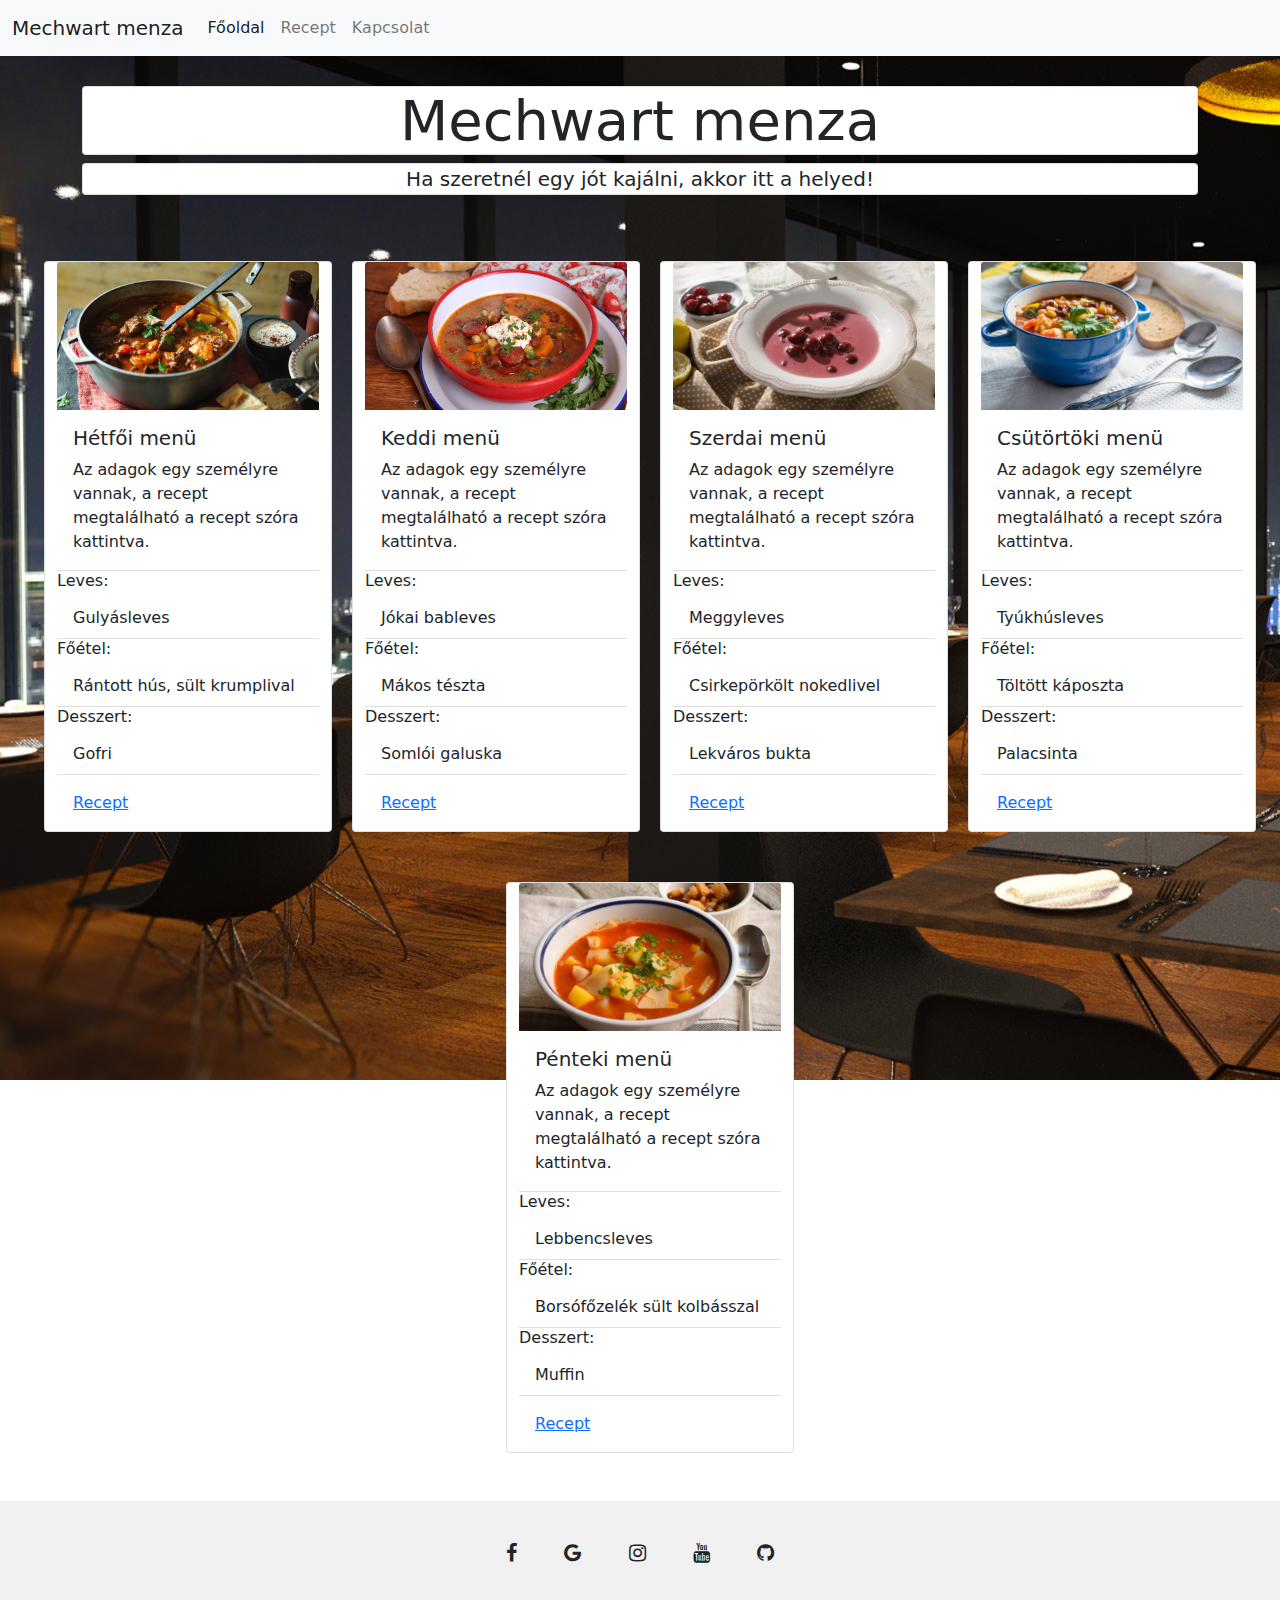
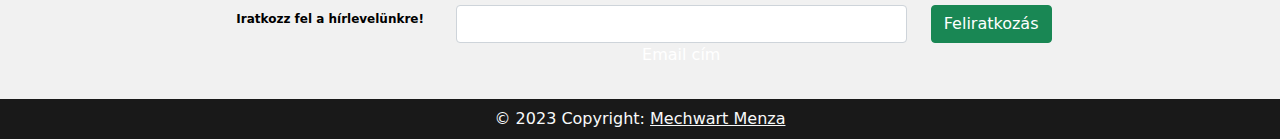
<file: index.html>
<!DOCTYPE html>
<html lang="hu">
<head>
    <meta charset="UTF-8">
    <meta http-equiv="X-UA-Compatible" content="IE=edge">
    <meta name="viewport" content="width=device-width, initial-scale=1.0">
    <title>Mechwart menza heti étlap</title>
    <link rel="stylesheet" href="https://cdnjs.cloudflare.com/ajax/libs/font-awesome/4.7.0/css/font-awesome.min.css">
    <link rel="stylesheet" type="text/css" href="css/bootstrap.min.css">
    <link rel="stylesheet" type="text/css" href="stilus.css">
</head>
<body>
    <div class="wrapper">
        <nav class="navbar navbar-expand-lg navbar-light bg-light">
            <div class="container-fluid">
              <a class="navbar-brand" href="#">Mechwart menza</a>
              <button class="navbar-toggler" type="button" data-bs-toggle="collapse" data-bs-target="#navbarSupportedContent" aria-controls="navbarSupportedContent" aria-expanded="false" aria-label="Toggle navigation">
                <span class="navbar-toggler-icon"></span>
              </button>
              <div class="collapse navbar-collapse" id="navbarSupportedContent">
                <ul class="navbar-nav me-auto mb-2 mb-lg-0">
                  <li class="nav-item">
                    <a class="nav-link active" aria-current="page" href="#">Főoldal</a>
                  </li>
                  <li class="nav-item">
                    <a class="nav-link" href="recept.html">Recept</a>
                  </li>
                  <li class="nav-item">
                    <a class="nav-link" href="kapcsolat.html">Kapcsolat</a>
                </li>
                     </div>
            </div>
          </nav> 
          <div class="jumbotron jumbotron-fluid bg-transparent">
            <div class="container">
              <h1 class="display-4 card text-center">Mechwart menza</h1>
              <p class="lead card text-center">Ha szeretnél egy jót kajálni, akkor itt a helyed!</p>
            </div>
          </div>
          <div class="row col-12 col-lg-12 col-xxl-12 justify-content-center" style="margin: 0;"> 
            <div class="card" style="width: 18rem; margin-left: 20px; margin-top: 50px;">
              <img class="card-img-top" src="img/soup_gulyas.jpg" id="imgClickAndChange" alt="Gulyásleves" title="Gulyásleves">
              <div class="card-body">
                <h5 class="card-title">Hétfői menü</h5>
                <p class="card-text">Az adagok egy személyre vannak, a recept megtalálható a recept szóra kattintva.</p>
              </div>
              <ul class="list-group list-group-flush">
                <h6 class="card-title">Leves:</h6>
                <li class="list-group-item">Gulyásleves</li>
                <h6 class="card-title">Főétel:</h6>
                <li class="list-group-item">Rántott hús, sült krumplival</li>
                <h6 class="card-title">Desszert:</h6>
                <li class="list-group-item">Gofri</li>
              </ul>
              <div class="card-body">
                <a href="recept.html#hetfo" class="card-link text-center">Recept</a>
              </div>
            </div> 
            <div class="card" style="width: 18rem; margin-left: 20px; margin-top: 50px;">
                <img class="card-img-top" src="img/jokaibableves.jpg"  alt="Jókai bableves" title="Jókai bableves">
                <div class="card-body">
                  <h5 class="card-title">Keddi menü</h5>
                  <p class="card-text">Az adagok egy személyre vannak, a recept megtalálható a recept szóra kattintva.</p>
                </div>
                <ul class="list-group list-group-flush">
                    <h6 class="card-title">Leves:</h6>
                  <li class="list-group-item">Jókai bableves</li>
                  <h6 class="card-title">Főétel:</h6>
                  <li class="list-group-item">Mákos tészta</li>
                  <h6 class="card-title">Desszert:</h6>
                  <li class="list-group-item">Somlói galuska</li>
                </ul>
                <div class="card-body">
                  <a href="recept.html#kedd" class="card-link">Recept</a>
                </div>
              </div>
              <div class="card" style="width: 18rem; margin-left: 20px; margin-top: 50px;">
                <img class="card-img-top" src="img/meggyleves.jpg"  alt="Meggyleves" title="Meggyleves">
                <div class="card-body">
                  <h5 class="card-title">Szerdai menü</h5>
                  <p class="card-text">Az adagok egy személyre vannak, a recept megtalálható a recept szóra kattintva.</p>
                </div>
                <ul class="list-group list-group-flush">
                  <h6 class="card-title">Leves:</h6>
                <li class="list-group-item">Meggyleves</li>
                <h6 class="card-title">Főétel:</h6>
                <li class="list-group-item">Csirkepörkölt nokedlivel</li>
                <h6 class="card-title">Desszert:</h6>
                <li class="list-group-item">Lekváros bukta</li>
              </ul>
                <div class="card-body">
                  <a href="recept.html#szerda" class="card-link">Recept</a>
                </div>
              </div>
              <div class="card" style="width: 18rem; margin-left: 20px; margin-top: 50px;">
                <img class="card-img-top" src="img/tyukhusleves.jpg"  alt="Tyúkhúsleves" title="Tyúkhúsleves">
                <div class="card-body">
                  <h5 class="card-title">Csütörtöki menü</h5>
                  <p class="card-text">Az adagok egy személyre vannak, a recept megtalálható a recept szóra kattintva.</p>
                </div>
                <ul class="list-group list-group-flush">
                  <h6 class="card-title">Leves:</h6>
                <li class="list-group-item">Tyúkhúsleves</li>
                <h6 class="card-title">Főétel:</h6>
                <li class="list-group-item">Töltött káposzta</li>
                <h6 class="card-title">Desszert:</h6>
                <li class="list-group-item">Palacsinta</li>
              </ul>
                <div class="card-body">
                  <a href="recept.html#csutortok" class="card-link">Recept</a>
                </div>
              </div>
              <div class="card" style="width: 18rem; margin-left: 20px; margin-top: 50px;">
                <img class="card-img-top" src="img/lebbencsleves.jpg"  alt="Lebbencsleves" title="lebbencsleves">
                <div class="card-body">
                  <h5 class="card-title">Pénteki menü</h5>
                  <p class="card-text">Az adagok egy személyre vannak, a recept megtalálható a recept szóra kattintva.</p>
                </div>
                <ul class="list-group list-group-flush">
                  <h6 class="card-title">Leves:</h6>
                <li class="list-group-item">Lebbencsleves</li>
                <h6 class="card-title">Főétel:</h6>
                <li class="list-group-item">Borsófőzelék sült kolbásszal</li>
                <h6 class="card-title">Desszert:</h6>
                <li class="list-group-item">Muffin</li>
              </ul>
                <div class="card-body">
                  <a href="recept.html#pentek" class="card-link">Recept</a>
                </div>
              </div>
                 </div>

                 <footer class="text-center text-white mt-5" style="background-color: #f1f1f1;">
                  <div class="container pt-4">
                    <section class="mb-4">
                      <a class="btn btn-link btn-floating btn-lg text-dark m-1" 
                      href="https://www.facebook.com/dszcmechwart"><i class="fa fa-facebook"></i>
                      </a>
                      
                      <a class="btn btn-link btn-floating btn-lg text-dark m-1" 
                      href="https://www.dszcmechwart.hu/"><i class="fa fa-google"></i>
                      </a>

                      <a class="btn btn-link btn-floating btn-lg text-dark m-1" 
                      href="https://www.instagram.com/dszcmechwart/"><i class="fa fa-instagram"></i>
                      </a>

                      <a class="btn btn-link btn-floating btn-lg text-dark m-1" 
                      href="https://www.youtube.com/channel/UCn2N-ezyC8aPs0YtZ2Fufogt"><i class="fa fa-youtube"></i>
                      </a>

                      <a class="btn btn-link btn-floating btn-lg text-dark m-1" 
                      href="https://github.com/edvin2023/Mechwart-Menza-1.csoport"><i class="fa fa-github"></i>
                      </a>

                    </section>

                    <form>
                      <div class="row justify-content-center">
                        <div class="col-auto mb-4 mb-md-0">
                          <p class="pt-2 text-black badge">
                            Iratkozz fel a hírlevelünkre!
                          </p>
                        </div>  
                        <div class="col-md-5 col-12 mb-4 mb-md-0">
                          <div class="form-outline mb-4">
                            <input type="email" id="email" class="form-control">
                            <label class="form-label" for="email">Email cím</label>
                          </div>
                        </div>
                        <div class="col-auto mb-4 mb-md-0">
                          <button type="submit" class="btn btn-success mb-4">
                            Feliratkozás
                          </button>
                        </div>
                      </div>
                    </form>
                  </div>
                  <div class="text-center text-light p-2" style="background-color: rgba(0, 0, 0, 0.897);">
                    © 2023 Copyright:
                    <a class="text-light" href="https://www.dszcmechwart.hu/">Mechwart Menza</a>
                  </div>
                </footer>
            </div> 
</body>

<script src="js/bootstrap.bundle.min.js"></script>
<script language="javascript">
  var images = ["img/soup_gulyas.jpg", "img/rantotthus.jpg", "img/gofri.jpg"]

var imgState = 0;

var imgTag = document.getElementById("imgClickAndChange");
{
imgTag.addEventListener("click", function (event) {
  imgState = (++imgState % images.length);
  event.target.src = images[imgState];
});
}

</script>
</html>
</file>
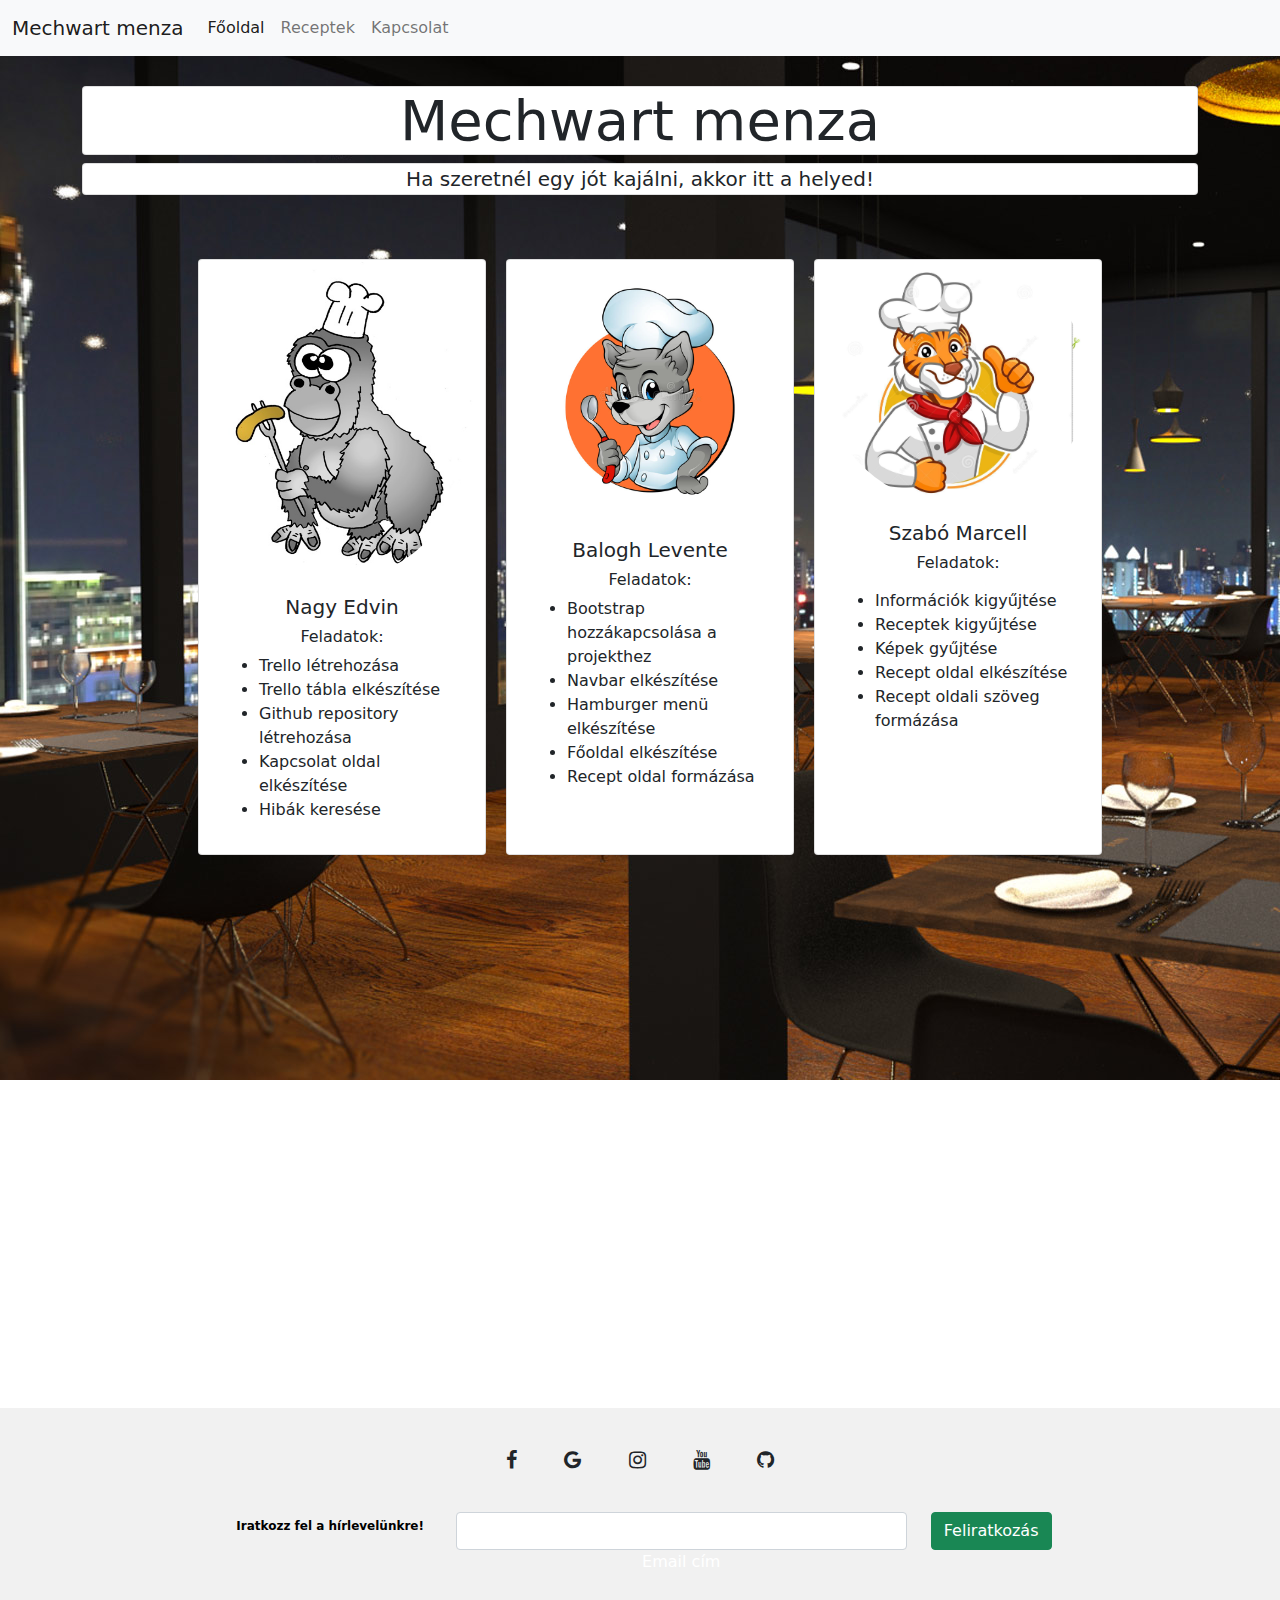
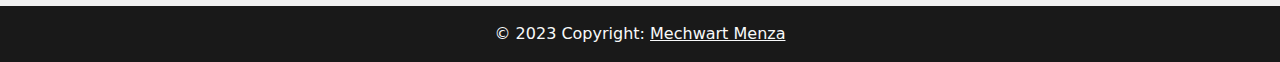
<file: kapcsolat.html>
<!DOCTYPE html>
<html lang="hu">
<head>
    <meta charset="UTF-8">
    <meta http-equiv="X-UA-Compatible" content="IE=edge">
    <meta name="viewport" content="width=device-width, initial-scale=1.0">
    <title>Document</title>
    <link rel="stylesheet" href="https://cdnjs.cloudflare.com/ajax/libs/font-awesome/4.7.0/css/font-awesome.min.css">
    <link rel="stylesheet" type="text/css" href="css/bootstrap.min.css">
    <link rel="stylesheet" type="text/css" href="stilus.css">
</head>
<body>
    <div class="wrapper">
        <nav class="navbar navbar-expand-lg navbar-light bg-light sticky-lg-top">
            <div class="container-fluid">
              <a class="navbar-brand" href="index.html">Mechwart menza</a>
              <button class="navbar-toggler" type="button" data-bs-toggle="collapse" data-bs-target="#navbarSupportedContent" aria-controls="navbarSupportedContent" aria-expanded="false" aria-label="Toggle navigation">
                <span class="navbar-toggler-icon"></span>
              </button>
              <div class="collapse navbar-collapse" id="navbarSupportedContent">
                <ul class="navbar-nav me-auto mb-2 mb-lg-0">
                  <li class="nav-item">
                    <a class="nav-link active" href="index.html">Főoldal</a>
                  </li>
                  <li class="nav-item">
                    <a class="nav-link" href="recept.html">Receptek</a>
                  </li>
                  <li class="nav-item">
                    <a class="nav-link" aria-current="page" href="kapcsolat.html">Kapcsolat</a>
                </li>
                     </div>
            </div></nav>
            <div class="jumbotron jumbotron-fluid bg-transparent">
              <div class="container">
                <h1 class="display-4 card text-center">Mechwart menza</h1>
                <p class="lead card text-center">Ha szeretnél egy jót kajálni, akkor itt a helyed!</p>
              </div>
            </div>
            <div class="row justify-content-center">
              <div class="card mt-5" style="width: 18rem; margin-left: 20px;">
                <img class="card-img-top rounded-circle" src="img/gorilla.jpg" title="Gorilla">
                <div class="card-body">
                  <h5 class="card-title text-center">Nagy Edvin</h5>
                  <h6 class="card-text text-center">Feladatok:</h6>
                  <ul>
                    <li>Trello létrehozása</li>
                    <li>Trello tábla elkészítése</li>
                    <li>Github repository létrehozása</li>
                    <li>Kapcsolat oldal elkészítése</li>
                    <li>Hibák keresése</li>
                  </ul>
                </div>
              </div>
              <div class="card mt-5" style="width: 18rem; margin-left: 20px;">
                <img class="card-img-top rounded-circle" src="img/pingvin.jpg" title="Farkas">
                <div class="card-body">
                  <h5 class="card-title text-center">Balogh Levente</h5>
                  <h6 class="card-text text-center">Feladatok:</h6>
                  <ul>
                    <li>Bootstrap hozzákapcsolása a projekthez</li>
                    <li>Navbar elkészítése</li>
                    <li>Hamburger menü elkészítése</li>
                    <li>Főoldal elkészítése</li>
                    <li>Recept oldal formázása</li>
                  </ul>
                </div>
              </div>
              <div class="card mt-5" style="width: 18rem; margin-left: 20px;">
                <img class="card-img-top rounded-circle" src="img/kacsa.jpg" title="Tigris">
                <div class="card-body">
                  <h5 class="card-title text-center">Szabó Marcell</h5>
                  <h6 class="card-text text-center">Feladatok:</h6>
                  <ul class="pt-2">
                    <li>Információk kigyűjtése</li>
                    <li>Receptek kigyűjtése</li>
                    <li>Képek gyűjtése</li>
                    <li>Recept oldal elkészítése</li>
                    <li>Recept oldali szöveg formázása</li>
                  </ul>
                </div>
              </div>
            </div>
            <div>
            <div class="terkep pt-5">
              <iframe src="https://www.google.com/maps/embed?pb=!1m18!1m12!1m3!1d2694.1653238735685!2d21.61439011261818!3d47.52564427106228!2m3!1f0!2f0!3f0!3m2!1i1024!2i768!4f13.1!3m3!1m2!1s0x47470e126f604401%3A0x8f271fee14d8556c!2sDebreceni%20SZC%20Mechwart%20Andr%C3%A1s%20G%C3%A9pipari%20%C3%A9s%20Informatikai%20Technikum!5e0!3m2!1shu!2shu!4v1685038928350!5m2!1shu!2shu" width="600" height="450" style="border:0;" allowfullscreen="" loading="lazy" referrerpolicy="no-referrer-when-downgrade"></iframe>
              </div>
            </div>
            <footer class="text-center text-white mt-5" style="background-color: #f1f1f1;">
              <div class="container pt-4">
                <section class="mb-4">
                  <a class="btn btn-link btn-floating btn-lg text-dark m-1" 
                  href="https://www.facebook.com/dszcmechwart"><i class="fa fa-facebook"></i>
                  </a>
                  
                  <a class="btn btn-link btn-floating btn-lg text-dark m-1" 
                  href="https://www.dszcmechwart.hu/"><i class="fa fa-google"></i>
                  </a>
  
                  <a class="btn btn-link btn-floating btn-lg text-dark m-1" 
                  href="https://www.instagram.com/dszcmechwart/"><i class="fa fa-instagram"></i>
                  </a>
  
                  <a class="btn btn-link btn-floating btn-lg text-dark m-1" 
                  href="https://www.youtube.com/channel/UCn2N-ezyC8aPs0YtZ2Fufogt"><i class="fa fa-youtube"></i>
                  </a>
  
                  <a class="btn btn-link btn-floating btn-lg text-dark m-1" 
                  href="https://github.com/edvin2023/Mechwart-Menza-1.csoport"><i class="fa fa-github"></i>
                  </a>
                </section>
  
                <form>
                  <div class="row justify-content-center">
                    <div class="col-auto mb-4 mb-md-0">
                      <p class="pt-2 text-black badge">
                        Iratkozz fel a hírlevelünkre!
                      </p>
                    </div>  
                    <div class="col-md-5 col-12 mb-4 mb-md-0">
                      <div class="form-outline mb-4">
                        <input type="email" id="email" class="form-control">
                        <label class="form-label" for="email">Email cím</label>
                      </div>
                    </div>
                    <div class="col-auto mb-4 mb-md-0">
                      <button type="submit" class="btn btn-success mb-4">
                        Feliratkozás
                      </button>
                    </div>
                  </div>
                </form>
              </div>
              <div class="text-center text-light p-3" style="background-color: rgba(0, 0, 0, 0.897);">
                © 2023 Copyright:
                <a class="text-light" href="https://www.dszcmechwart.hu/">Mechwart Menza</a>
              </div>
            </footer>
    </div>
    <script src="js/bootstrap.bundle.min.js"></script>
</body>
</html>
</file>
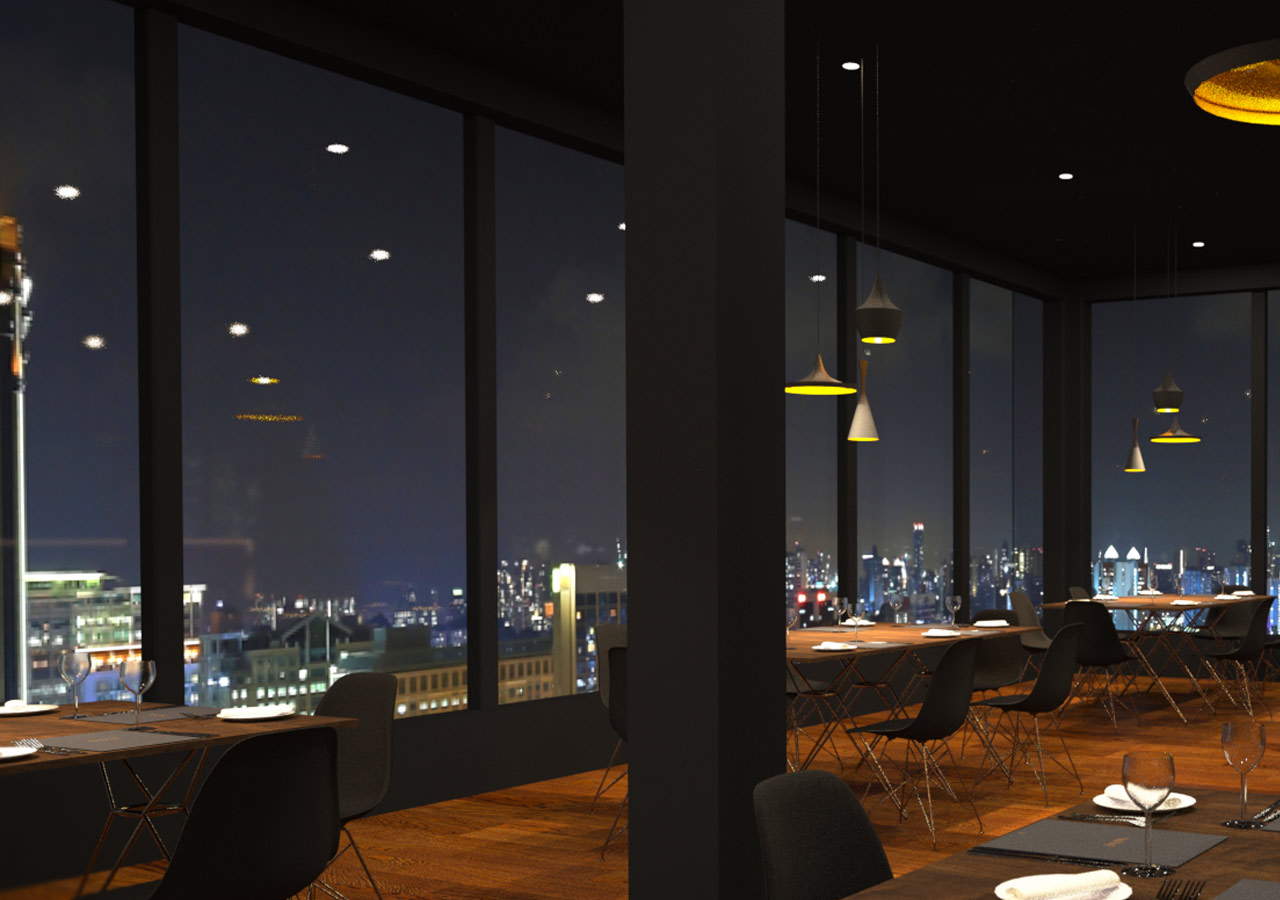
<file: keszitok.html>
<!DOCTYPE html>
<html lang="en">
<head>
    <meta charset="UTF-8">
    <meta http-equiv="X-UA-Compatible" content="IE=edge">
    <meta name="viewport" content="width=device-width, initial-scale=1.0">
    <title>Document</title>
    <link rel="stylesheet" type="text/css" href="/css/bootstrap.min.css">
    <link rel="stylesheet" type="text/css" href="stilus.css">
</head>
<body>
    <h1></h1>
</body>
</html>
</file>
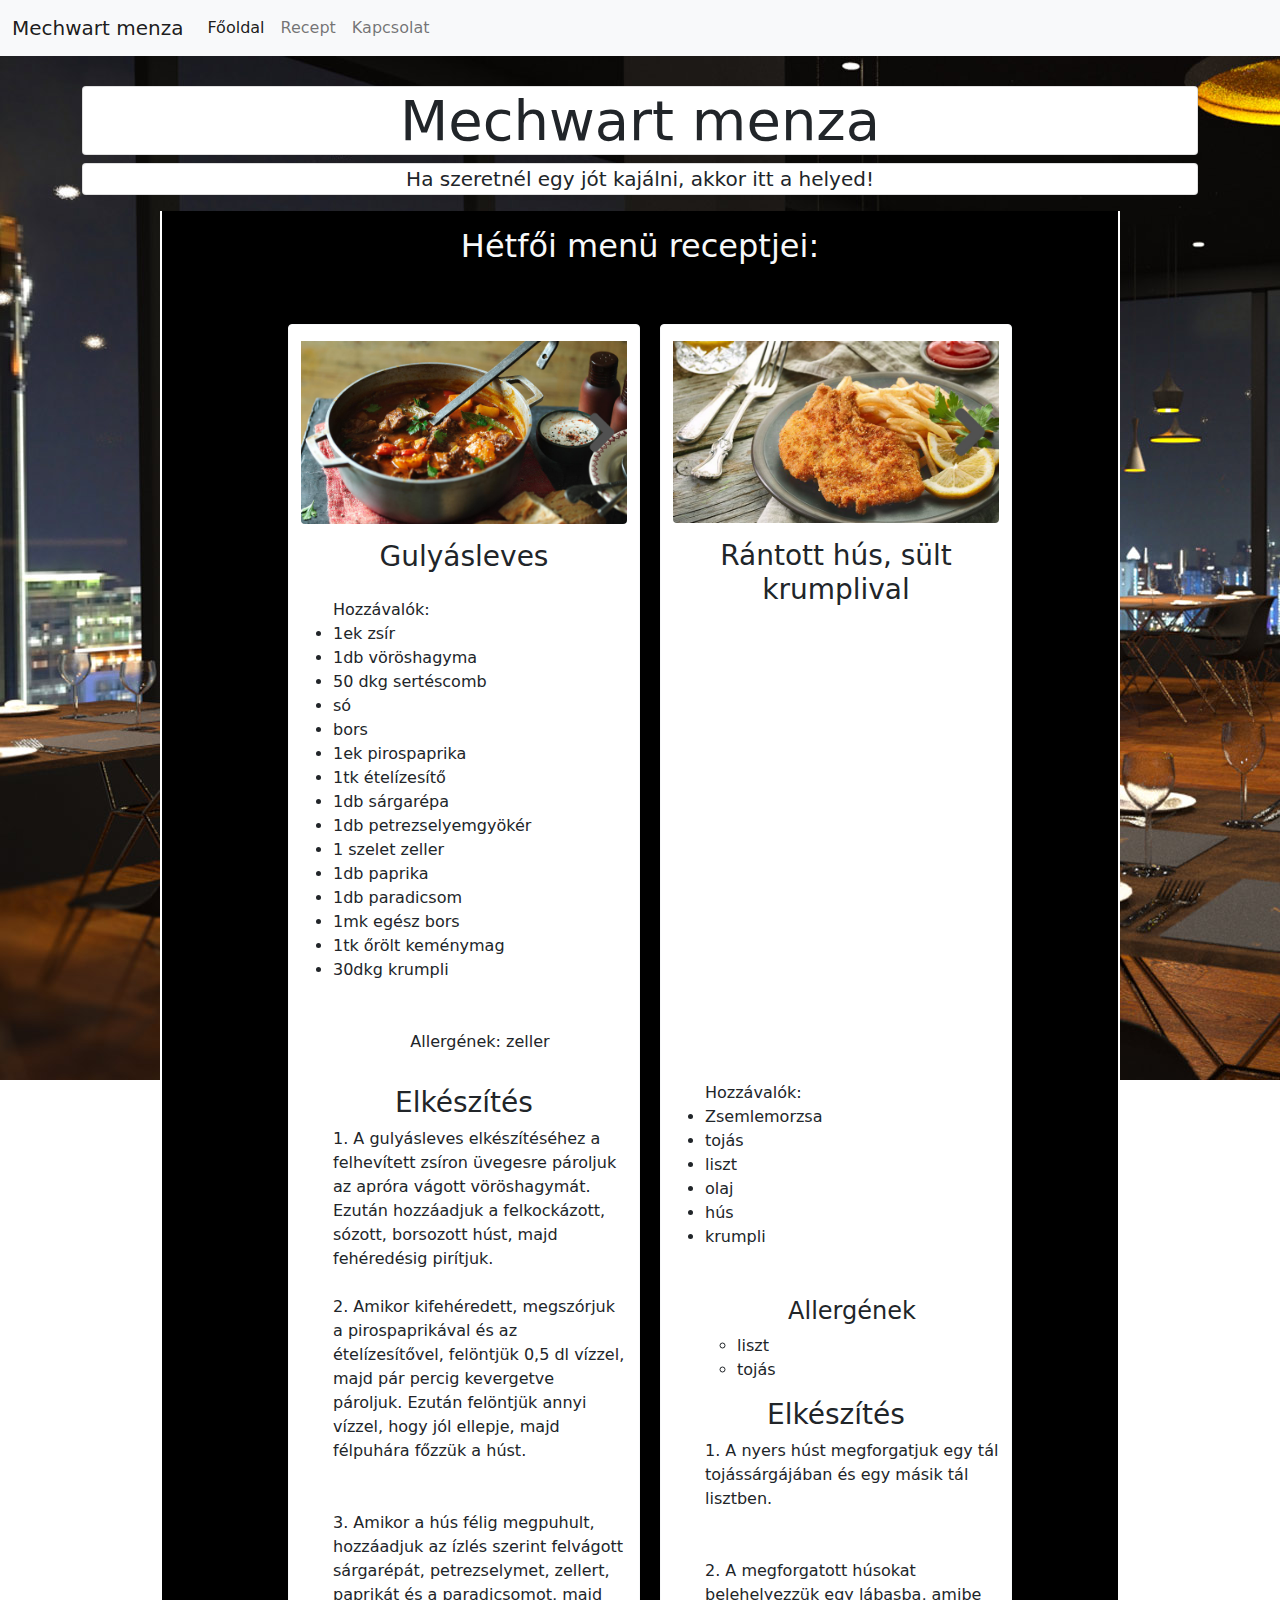
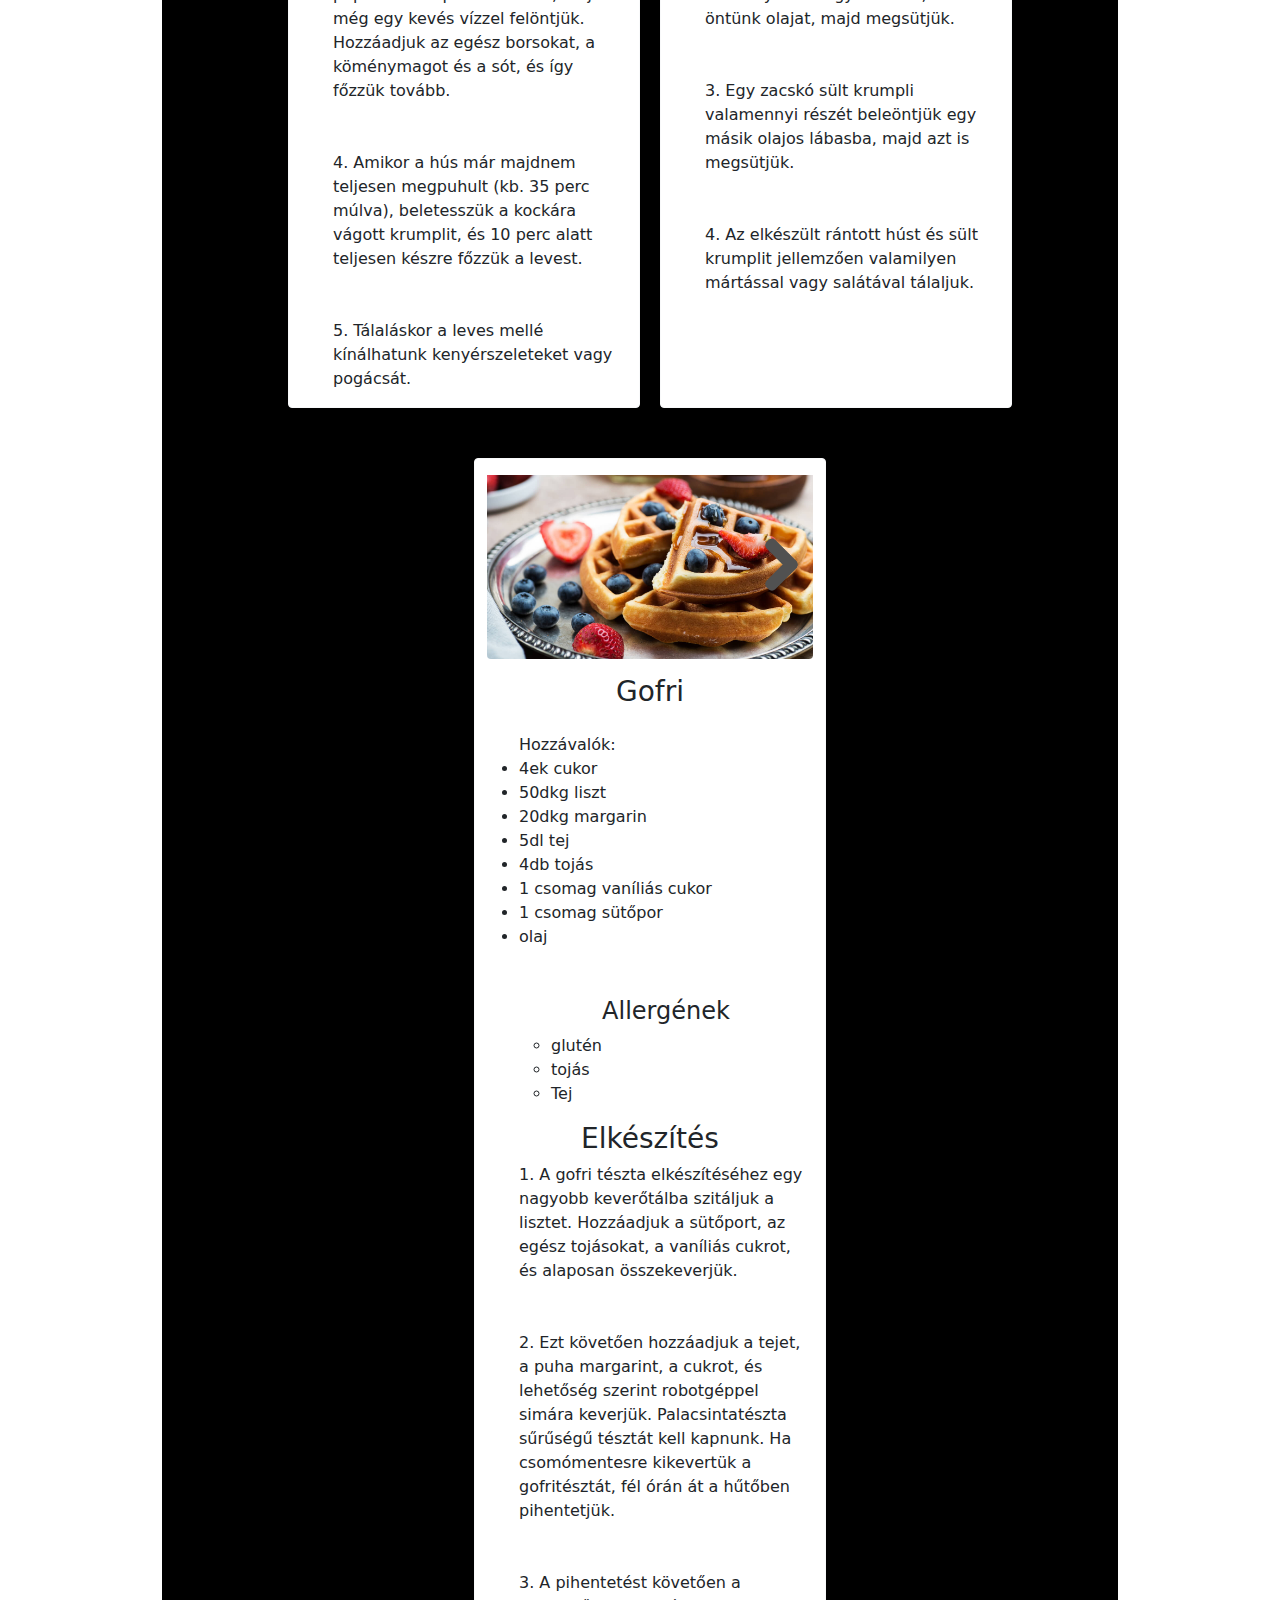
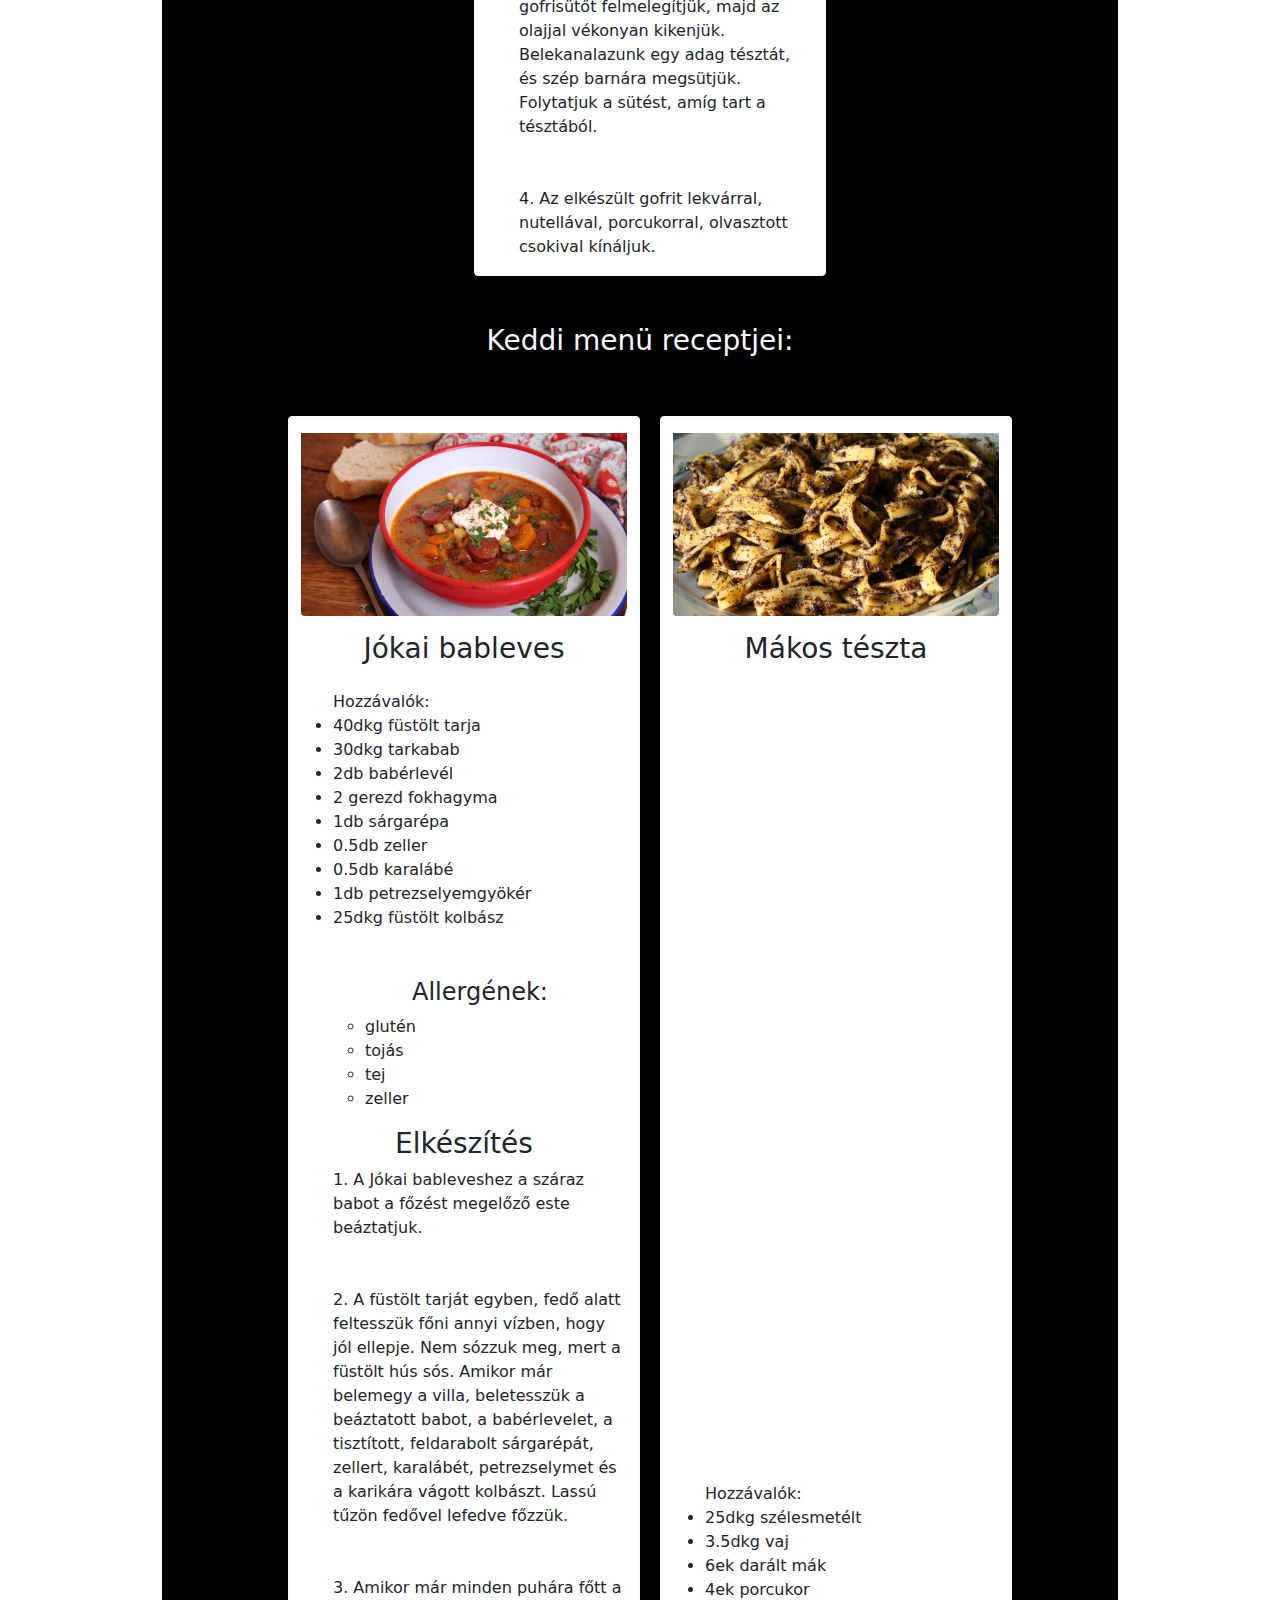
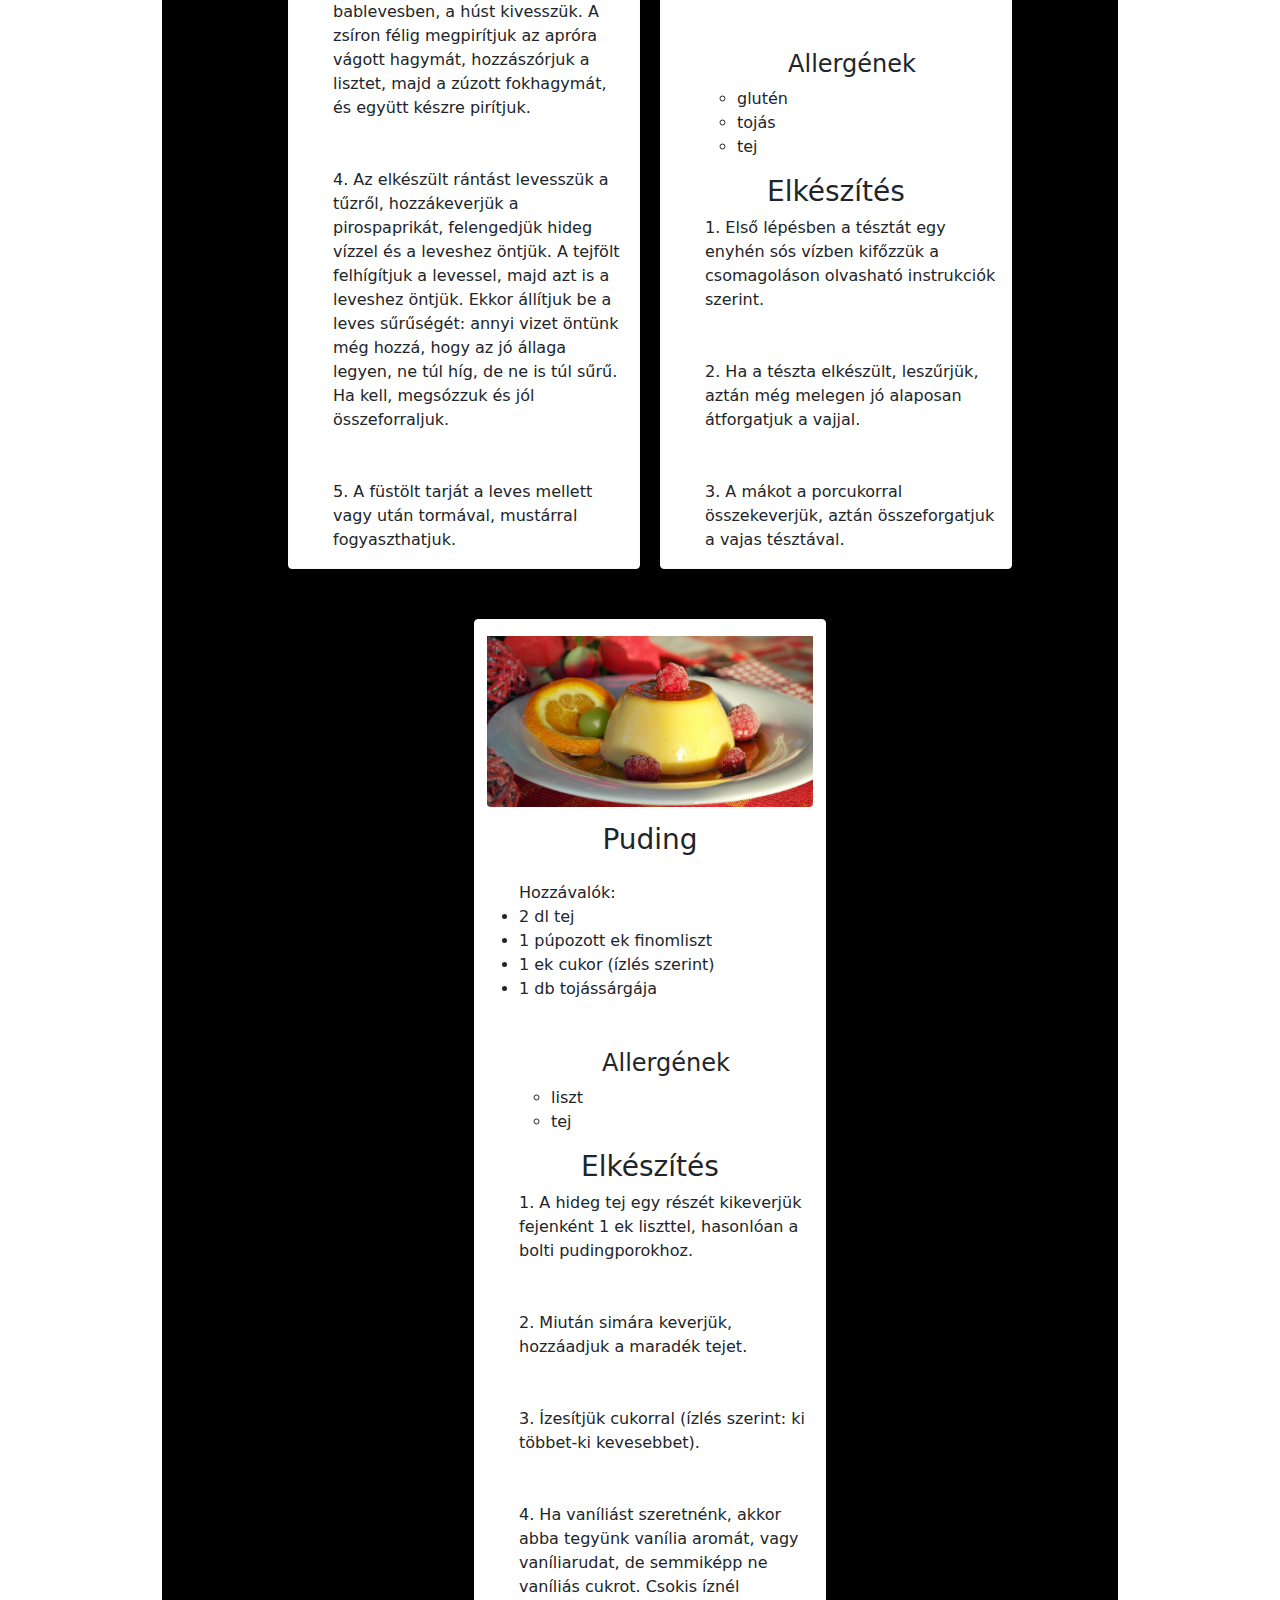
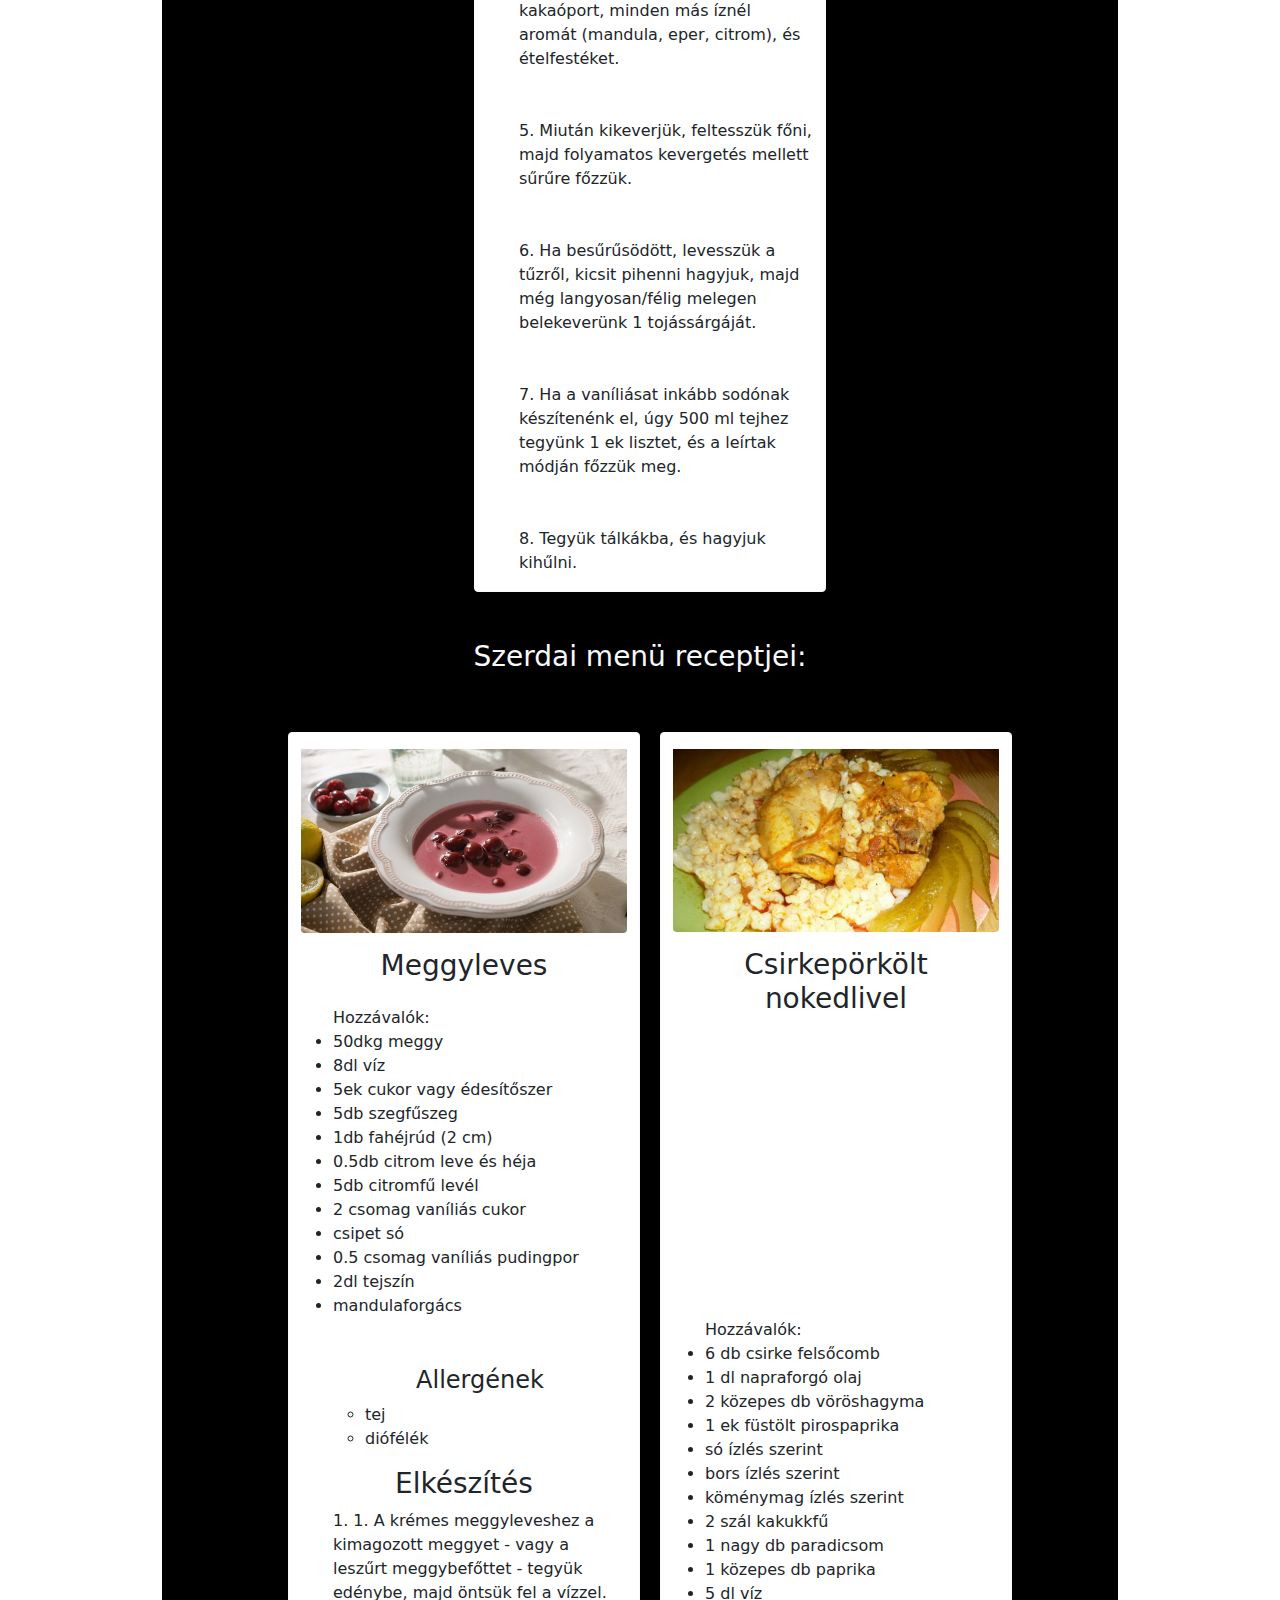
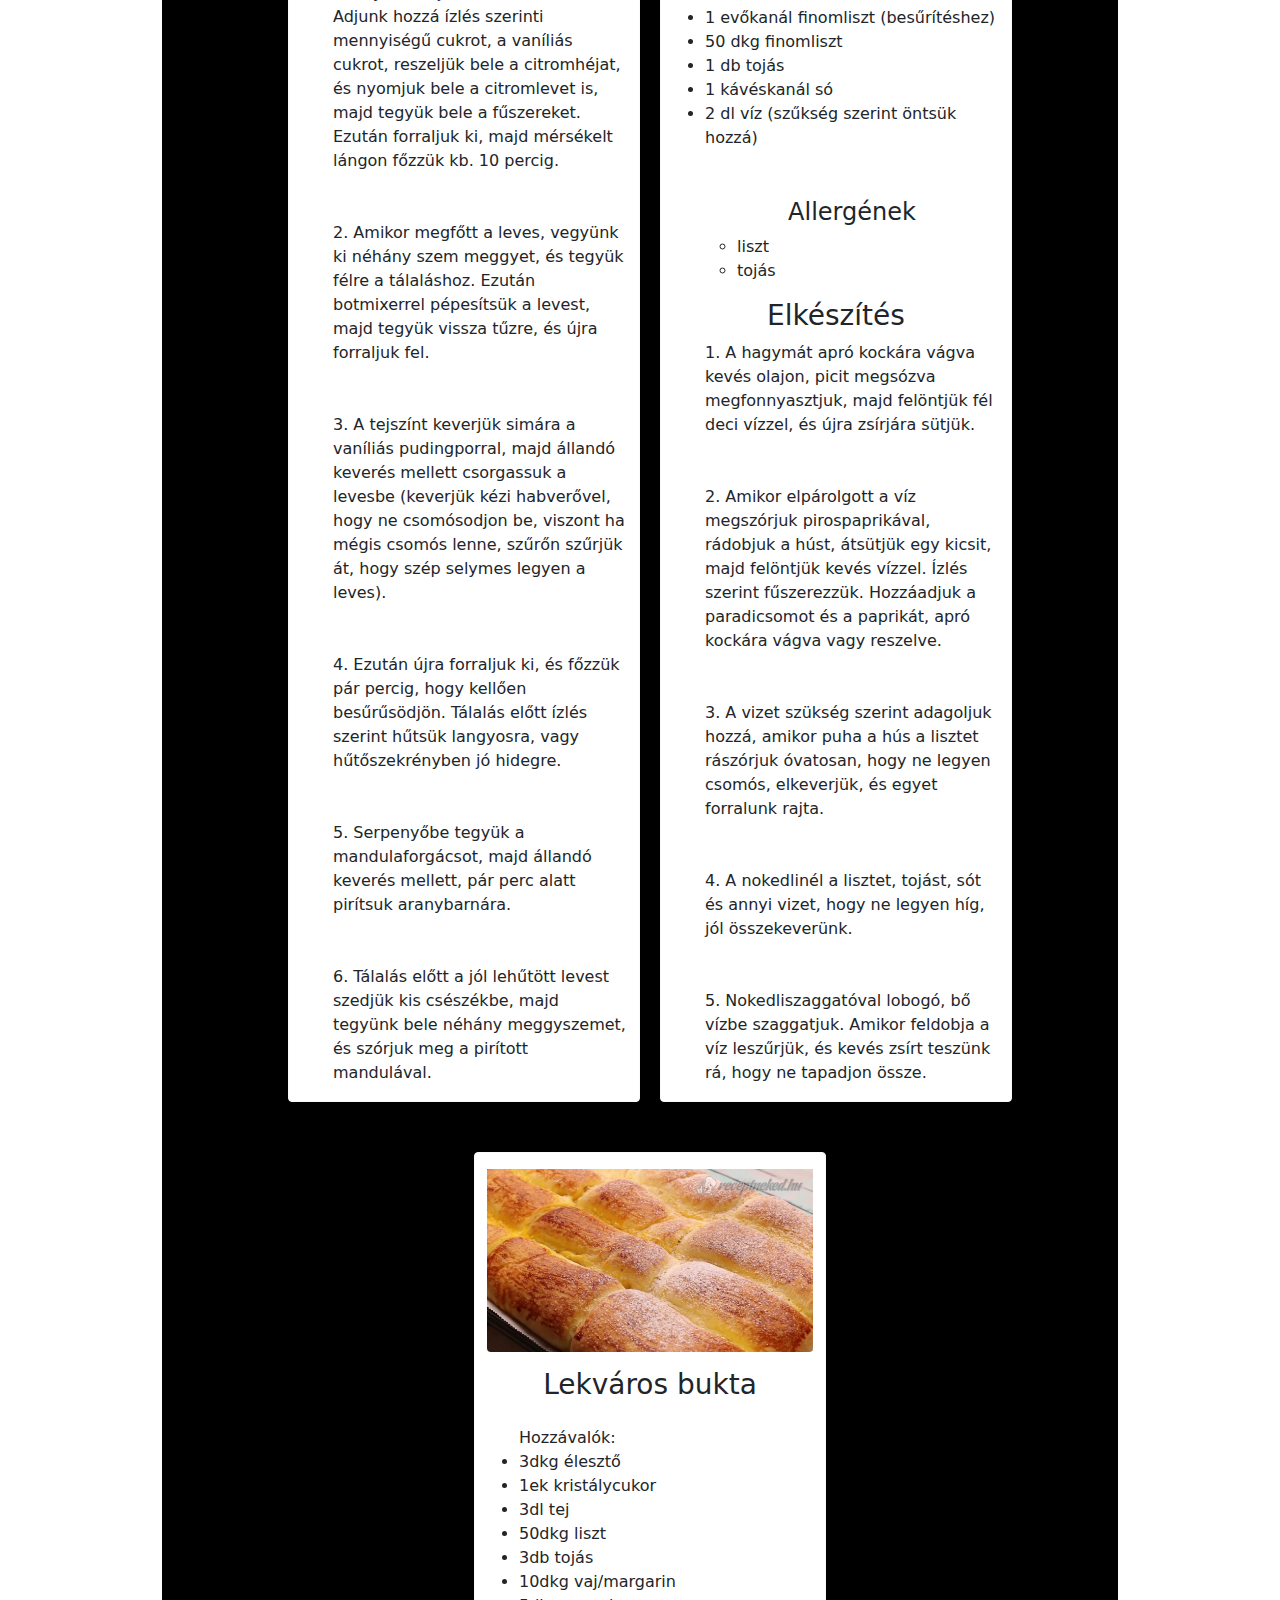
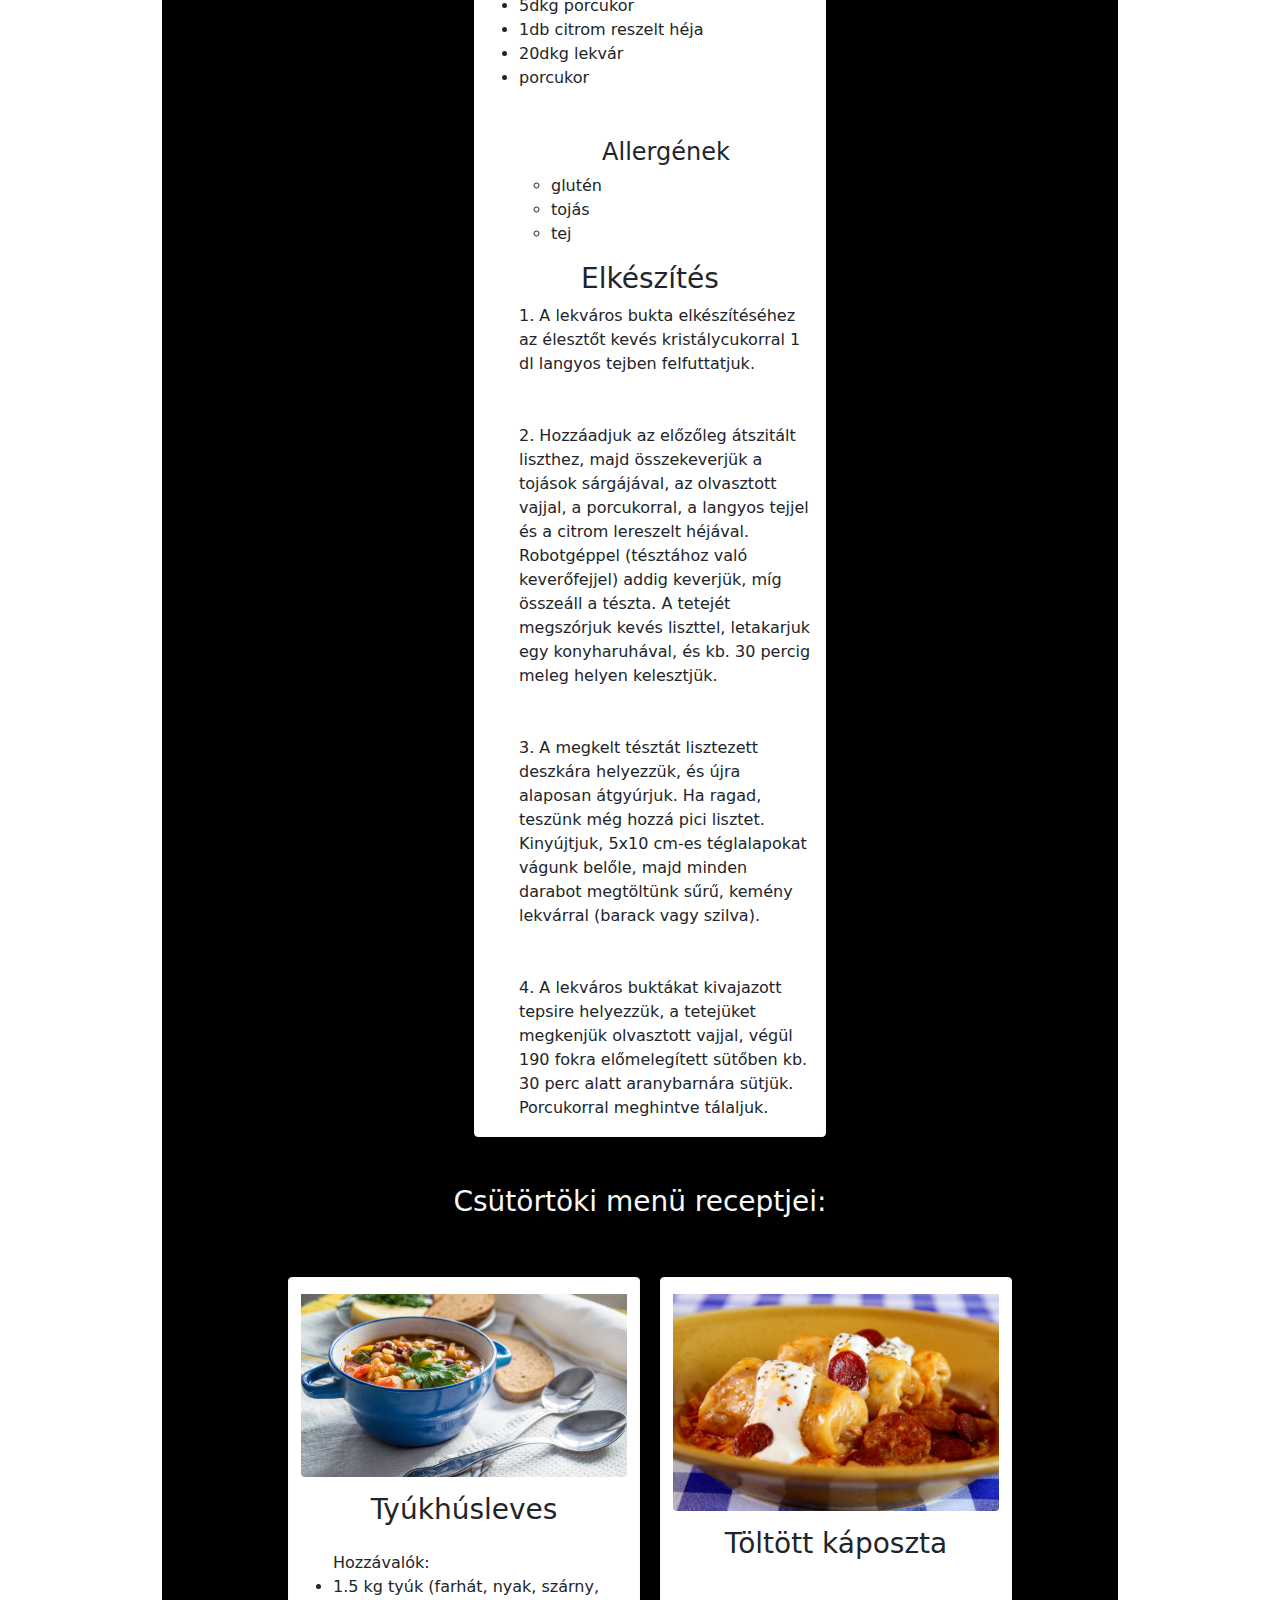
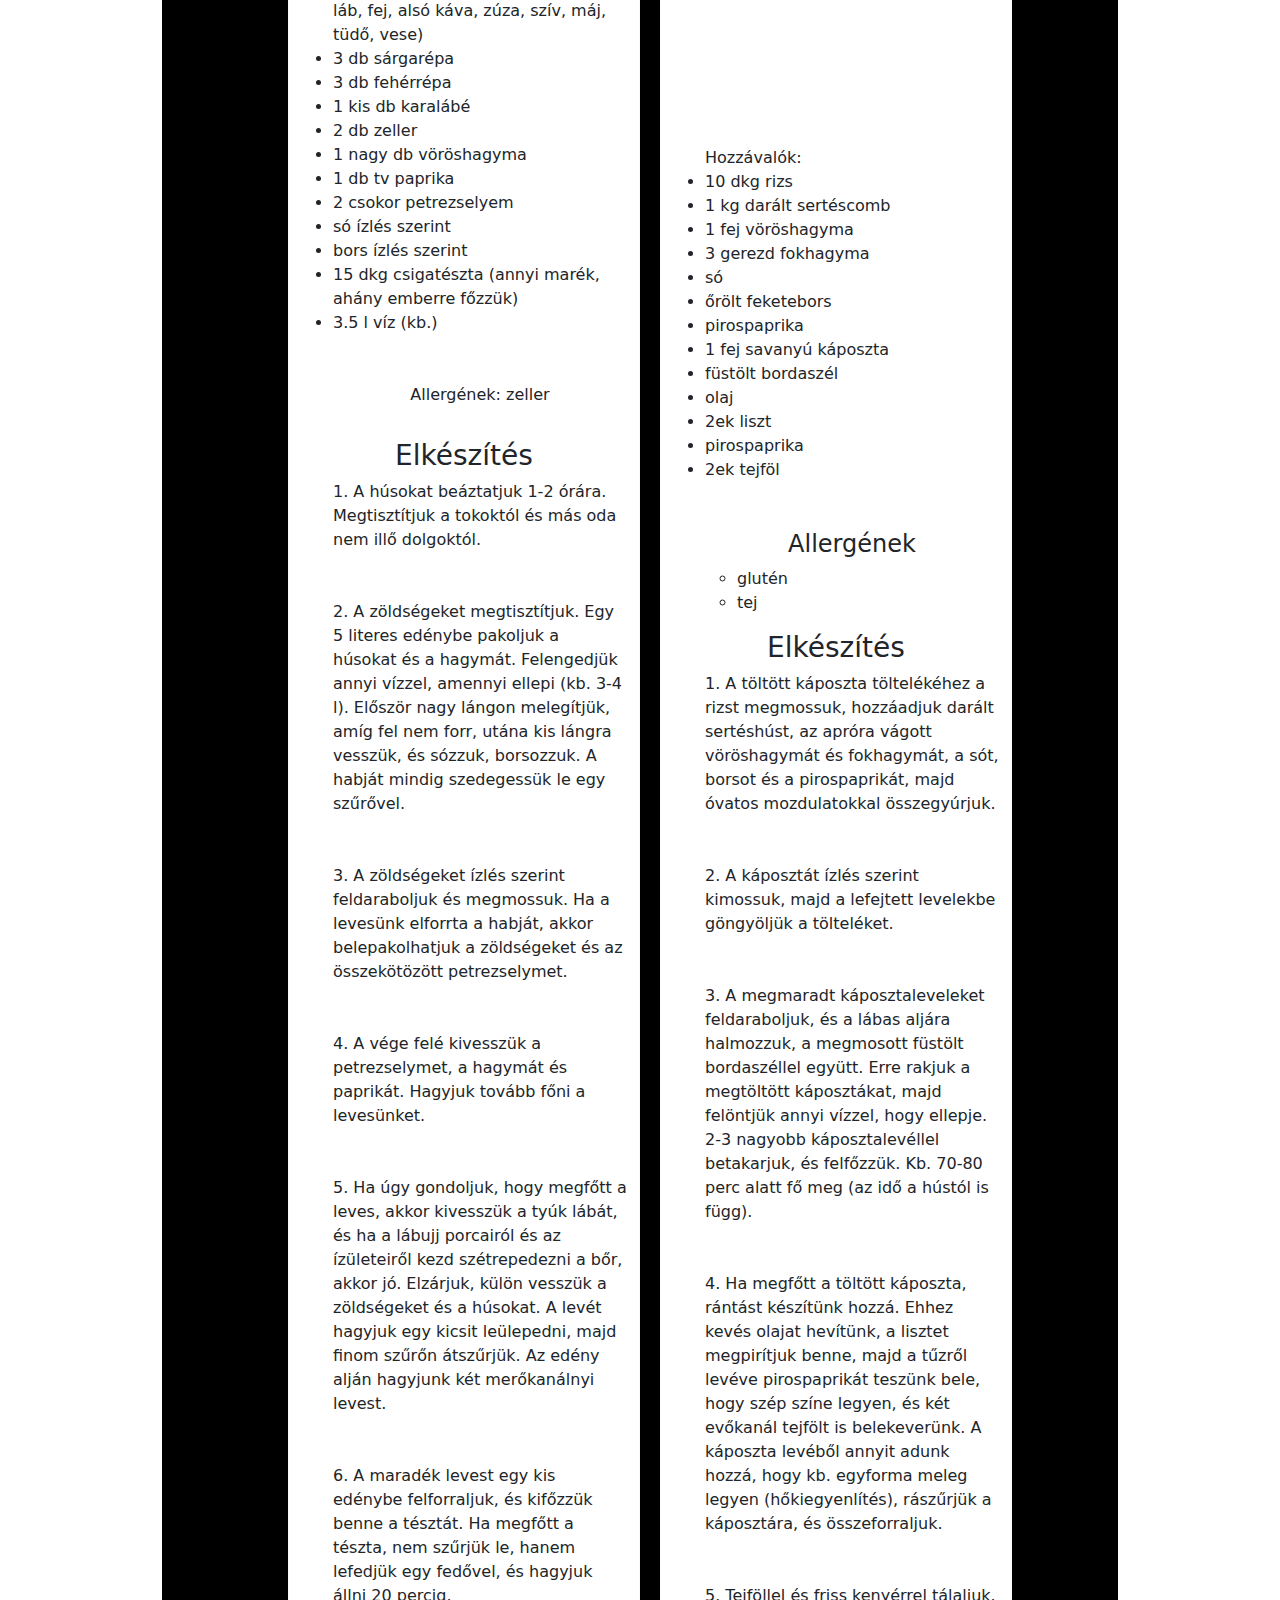
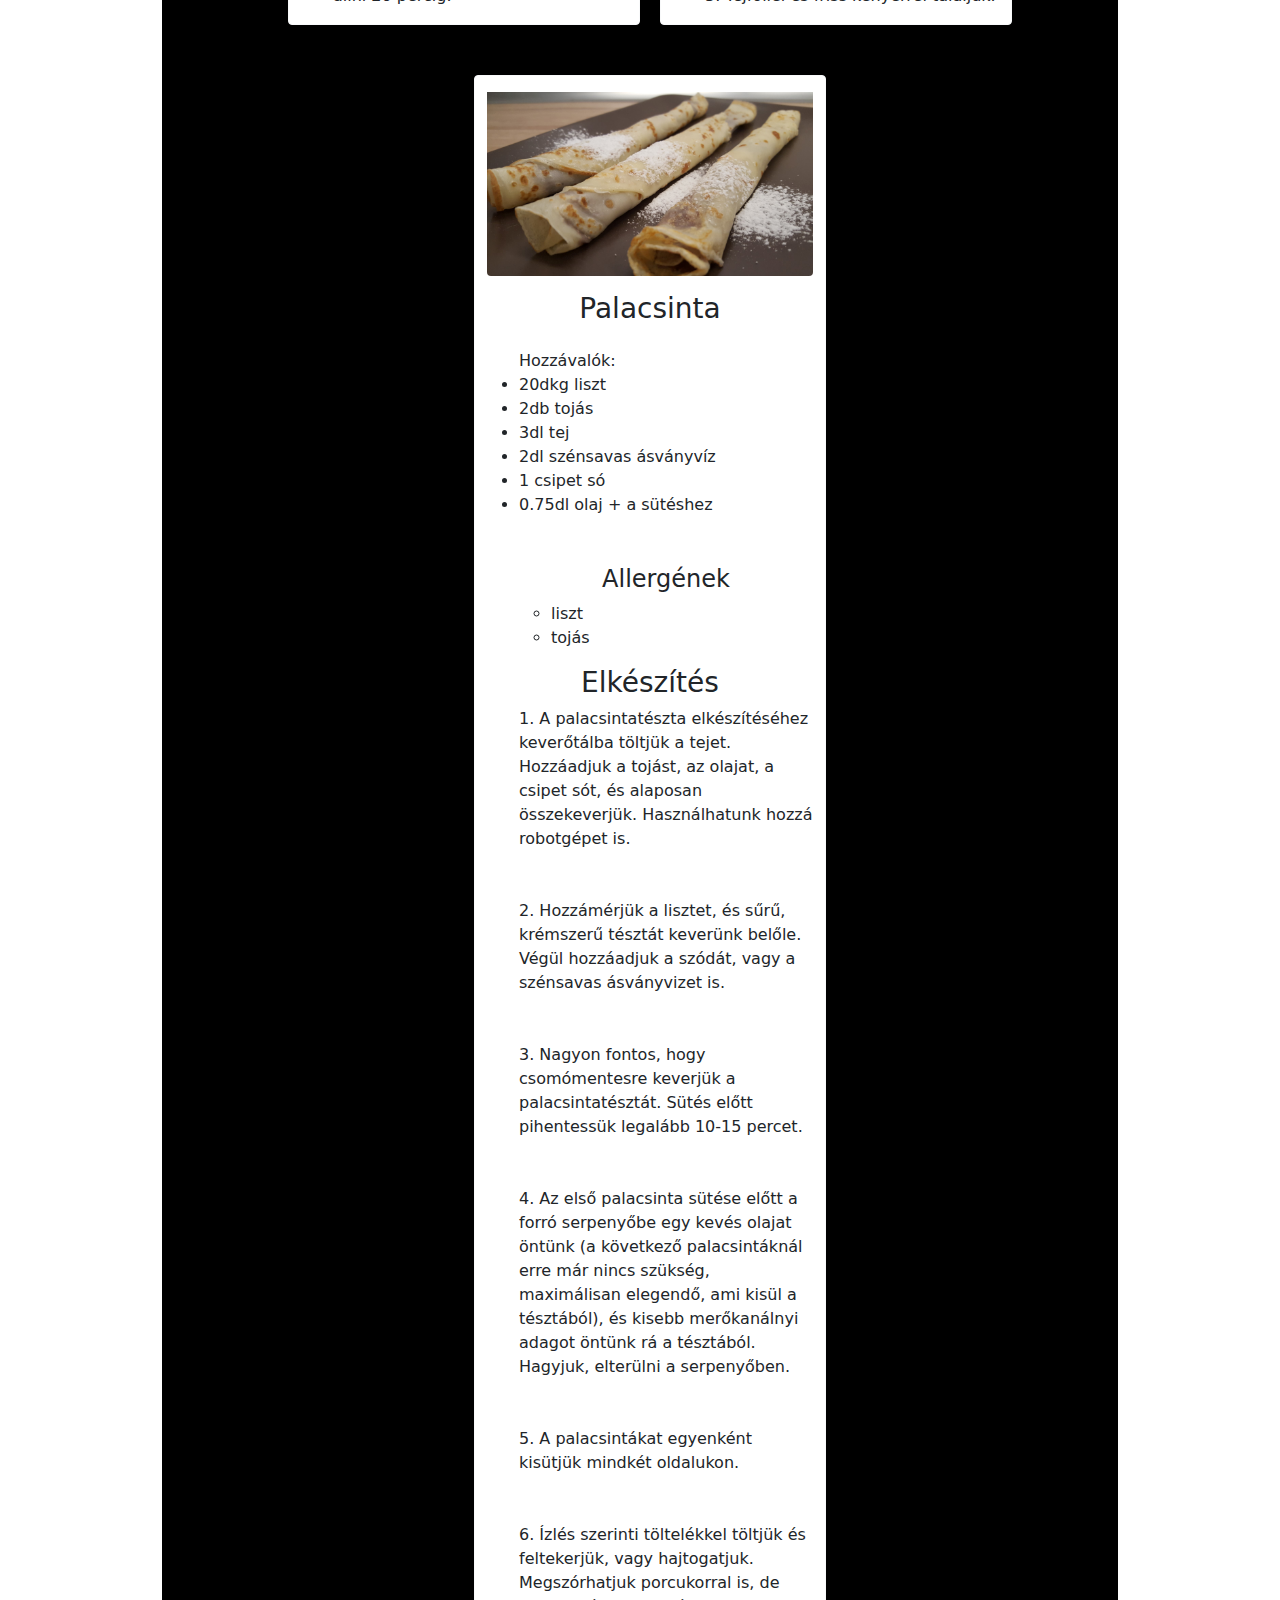
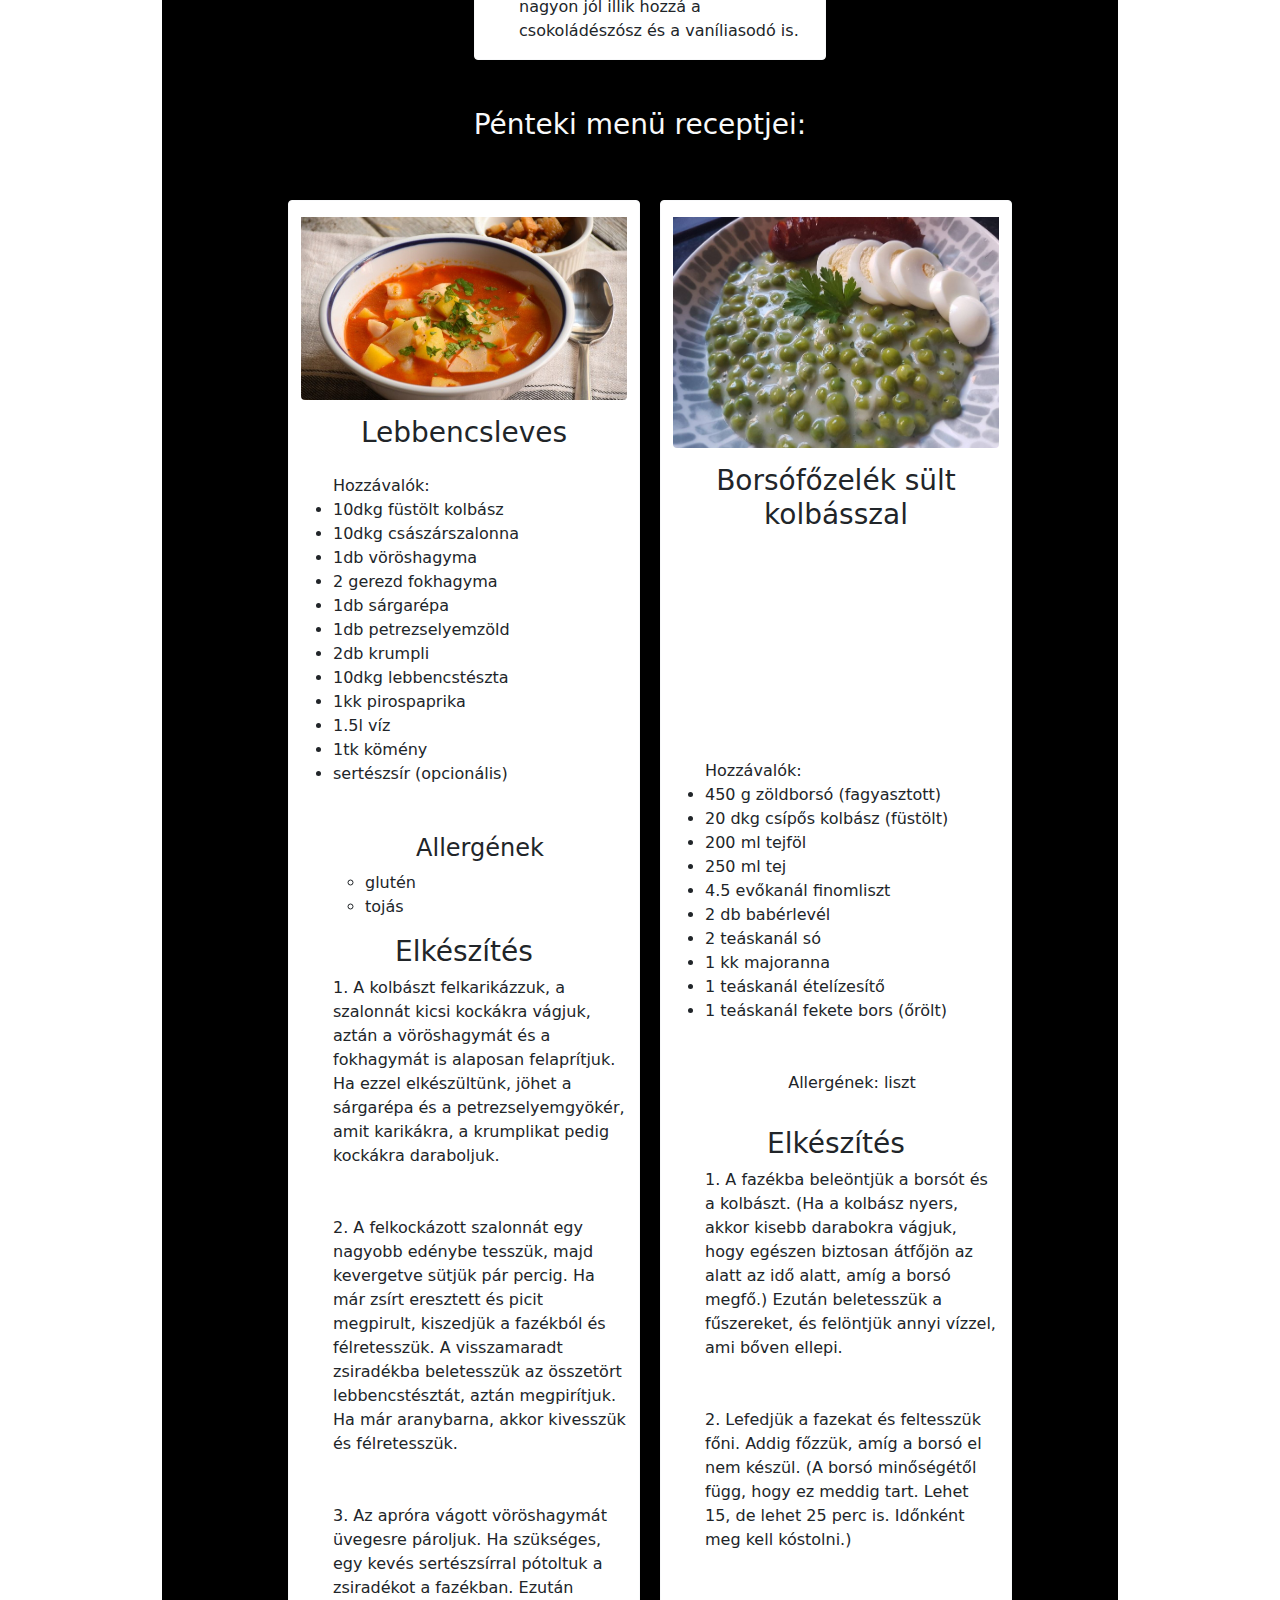
<file: recept.html>
<!DOCTYPE html>
<html lang="hu">
<head>
    <meta charset="UTF-8">
    <meta http-equiv="X-UA-Compatible" content="IE=edge">
    <meta name="viewport" content="width=device-width, initial-scale=1.0">
    <title>Document</title>
    <link rel="stylesheet" href="https://cdnjs.cloudflare.com/ajax/libs/font-awesome/4.7.0/css/font-awesome.min.css">
    <link rel="stylesheet" type="text/css" href="css/bootstrap.min.css">
    <link rel="stylesheet" type="text/css" href="stilus.css">
</head>
<body>
    <div class="wrapper">
        <nav class="navbar navbar-expand-lg navbar-light bg-light">
            <div class="container-fluid">
              <a class="navbar-brand" href="#">Mechwart menza</a>
              <button class="navbar-toggler" type="button" data-bs-toggle="collapse" data-bs-target="#navbarSupportedContent" aria-controls="navbarSupportedContent" aria-expanded="false" aria-label="Toggle navigation">
                <span class="navbar-toggler-icon"></span>
              </button>
              <div class="collapse navbar-collapse" id="navbarSupportedContent">
                <ul class="navbar-nav me-auto mb-2 mb-lg-0">
                  <li class="nav-item">
                    <a class="nav-link active" href="index.html">Főoldal</a>
                  </li>
                  <li class="nav-item">
                    <a class="nav-link" aria-current="page" href="recept.html">Recept</a>
                  </li>
                  <li class="nav-item">
                    <a class="nav-link" href="kapcsolat.html">Kapcsolat</a>
                </li>
                     </div>
            </div>
          </nav> 
          <div class="jumbotron jumbotron-fluid bg-transparent">
            <div class="container">
              <h1 class="display-4 card text-center">Mechwart menza</h1>
              <p class="lead card text-center">Ha szeretnél egy jót kajálni, akkor itt a helyed!</p>
            </div>
          </div>

          <div class="kulsoresz bg-black w-75 m-auto">
             <h2 class="pt-3 text-light text-center" id="hetfo">Hétfői menü receptjei:</h2>
            <div class="row col-12 col-lg-12 col-xxl-12 justify-content-center pb-5" style="margin: 0;"> 
                <div class="card border-light" style="width: 22rem; margin-left: 20px; margin-top: 50px;">
                  <img class="card-img-top pt-3 rounded" src="img/soup_gulyas.jpg">
                  <div class="card-body">
                    <h3 class="text-center">Gulyásleves</h3>
                  </div>
                  <ul>Hozzávalók: 
                    <li>  1ek zsír             </li>
                    <li>   1db vöröshagyma</li>
                    <li>    50 dkg sertéscomb</li>
                    <li>     só </li>
                    <li>     bors</li>
                    <li>      1ek pirospaprika</li>
                    <li>       1tk ételízesítő</li>
                    <li>        1db sárgarépa</li>
                  <li>1db petrezselyemgyökér</li>
                  <li> 1 szelet zeller</li>
                  <li>  1db paprika</li>
                  <li>  1db paradicsom</li>
                  <li>   1mk egész bors</li>
                  <li>    1tk őrölt keménymag</li>
                  <li>     30dkg krumpli</li>
                  <p class="text-center pt-5">Allergének: zeller</p>
                  </ul>
                  <h3 class="text-center">Elkészítés</h3>
                  <ul class="list-group-numbered">
                    <li>A gulyásleves elkészítéséhez a felhevített zsíron üvegesre pároljuk az apróra vágott vöröshagymát.                                                                       </li>
                    Ezután hozzáadjuk a felkockázott, sózott, borsozott húst, majd fehéredésig pirítjuk.</li> <br> <br>
                    <li>Amikor kifehéredett, megszórjuk a pirospaprikával és az ételízesítővel, felöntjük 0,5 dl vízzel, majd pár percig kevergetve pároljuk. 
                        Ezután felöntjük annyi vízzel, hogy jól ellepje, majd félpuhára főzzük a húst.</li> <br> <br>
                    <li>Amikor a hús félig megpuhult, hozzáadjuk az ízlés szerint felvágott sárgarépát, petrezselymet, zellert, paprikát és a paradicsomot, majd még egy kevés vízzel felöntjük. Hozzáadjuk az egész borsokat, a köménymagot és a sót, és így főzzük tovább.</li> <br> <br>
                    <li>Amikor a hús már majdnem teljesen megpuhult (kb. 35 perc múlva), beletesszük a kockára vágott krumplit, és 10 perc alatt teljesen készre főzzük a levest.</li> <br> <br>
                    <li>Tálaláskor a leves mellé kínálhatunk kenyérszeleteket vagy pogácsát.</li> 
                  </ul>     
                    </div>
                    <div class="card border-light" style="width: 22rem; margin-left: 20px; margin-top: 50px;">
                        <img class="card-img-top pt-3 rounded" src="img/rantotthus.jpg">
                        <div class="card-body">
                          <h3 class="text-center">Rántott hús, sült krumplival</h3>
                        </div>
                        <div class="pb-5">
                        <ul>Hozzávalók: 
                          <li>Zsemlemorzsa</li>
                          <li>tojás</li>
                          <li>liszt</li>
                          <li>olaj</li>
                          <li>hús</li>
                          <li>krumpli</li>
                        <h4 class="text-center pt-5">Allergének</h4>
                        <ul>
                            <li>liszt</li>
                            <li>tojás</li>
                        </ul>
                        </ul>
                        <h3 class="text-center">Elkészítés</h3>
                        <ul class="list-group-numbered">
                          <li>A nyers húst megforgatjuk egy tál tojássárgájában és egy másik tál lisztben.</li> <br> <br>
                          <li>A megforgatott húsokat belehelyezzük egy lábasba, amibe öntünk olajat, majd megsütjük.</li> <br> <br>
                          <li>Egy zacskó sült krumpli valamennyi részét beleöntjük egy másik olajos lábasba, majd azt is megsütjük.</li> <br> <br>
                          <li>Az elkészült rántott húst és sült krumplit jellemzően valamilyen mártással vagy salátával tálaljuk.</li> <br> <br>
                        </ul>     
                          </div>
                    </div>
                          <div class="card border-light" style="width: 22rem; margin-left: 20px; margin-top: 50px;">
                            <img class="card-img-top pt-3 rounded" src="img/gofri.jpg">
                            <div class="card-body">
                              <h3 class="text-center">Gofri</h3>
                            </div>
                            <ul>Hozzávalók: 
                              <li>4ek cukor</li>
                              <li>50dkg liszt</li>
                              <li>20dkg margarin</li>
                              <li>5dl tej</li>
                              <li>4db tojás</li>
                              <li>1 csomag vaníliás cukor</li>
                              <li>1 csomag sütőpor</li>
                              <li>olaj</li>
                            <h4 class="text-center pt-5">Allergének</h4>
                            <ul>
                                <li>glutén</li>
                                <li>tojás</li>
                                <li>Tej</li>
                            </ul>
                            </ul>
                            <h3 class="text-center">Elkészítés</h3>
                            <ul class="list-group-numbered">
                              <li>A gofri tészta elkészítéséhez egy nagyobb keverőtálba szitáljuk a lisztet. Hozzáadjuk a sütőport, az egész tojásokat, a vaníliás cukrot, és alaposan összekeverjük.</li> <br> <br>
                              <li>Ezt követően hozzáadjuk a tejet, a puha margarint, a cukrot, és lehetőség szerint robotgéppel simára keverjük. Palacsintatészta sűrűségű tésztát kell kapnunk. Ha csomómentesre kikevertük a gofritésztát, fél órán át a hűtőben pihentetjük.</li> <br> <br>
                              <li>A pihentetést követően a gofrisütőt felmelegítjük, majd az olajjal vékonyan kikenjük.
                                Belekanalazunk egy adag tésztát, és szép barnára megsütjük. Folytatjuk a sütést, amíg tart a tésztából.</li> <br> <br>
                              <li>Az elkészült gofrit lekvárral, nutellával, porcukorral, olvasztott csokival kínáljuk.</li>
                            </ul>     
                              </div>
                  </div>
                  <h3 class="text-center text-light" id="kedd">Keddi menü receptjei:</h3>
                  <div class="row col-12 col-lg-12 col-xxl-12 justify-content-center pb-5" style="margin: 0;"> 
                    <div class="card border-light" style="width: 22rem; margin-left: 20px; margin-top: 50px;">
                      <img class="card-img-top pt-3 rounded" src="img/jokaibableves.jpg">
                      <div class="card-body">
                        <h3 class="text-center">Jókai bableves</h3>
                      </div>
                      <ul>Hozzávalók: 
                        <li>40dkg füstölt tarja</li>
                         <li>30dkg tarkabab</li>
                          <li>2db babérlevél</li>
                          <li>2 gerezd fokhagyma</li>
                            <li>1db sárgarépa</li>
                            <li>0.5db zeller</li>
                              <li> 0.5db karalábé</li>
                                <li>1db petrezselyemgyökér</li>
                                <li>25dkg füstölt kolbász</li>
                      <h4 class="text-center pt-5">Allergének:</h4>
                      <ul>
                        <li>glutén</li>
                        <li>tojás</li>
                        <li>tej</li>
                        <li>zeller</li>
                      </ul>
                      </ul>
                      <h3 class="text-center">Elkészítés</h3>
                      <ul class="list-group-numbered">
                        <li>A Jókai bableveshez a száraz babot a főzést megelőző este beáztatjuk.</li> <br> <br>
                        <li>A füstölt tarját egyben, fedő alatt feltesszük főni annyi vízben, hogy jól ellepje.
                          Nem sózzuk meg, mert a füstölt hús sós.
                          Amikor már belemegy a villa, beletesszük a beáztatott babot, a babérlevelet, a tisztított, feldarabolt sárgarépát, zellert, karalábét, petrezselymet és a karikára vágott kolbászt.
                          Lassú tűzön fedővel lefedve főzzük.</li> <br> <br>
                        <li>Amikor már minden puhára főtt a bablevesben, a húst kivesszük.
                          A zsíron félig megpirítjuk az apróra vágott hagymát, hozzászórjuk a lisztet, majd a zúzott fokhagymát, és együtt készre pirítjuk.</li> <br> <br>
                        <li>Az elkészült rántást levesszük a tűzről, hozzákeverjük a pirospaprikát, felengedjük hideg vízzel és a leveshez öntjük.
                          A tejfölt felhígítjuk a levessel, majd azt is a leveshez öntjük. Ekkor állítjuk be a leves sűrűségét: annyi vizet öntünk még hozzá, hogy az jó állaga legyen, ne túl híg, de ne is túl sűrű.
                          Ha kell, megsózzuk és jól összeforraljuk.</li> <br> <br>
                        <li>A füstölt tarját a leves mellett vagy után tormával, mustárral fogyaszthatjuk.</li> 
                      </ul>     
                        </div>
                        <div class="card border-light" style="width: 22rem; margin-left: 20px; margin-top: 50px;">
                            <img class="card-img-top pt-3 rounded" src="img/makosteszta.jpg">
                            <div class="card-body">
                              <h3 class="text-center">Mákos tészta</h3>
                            </div>
                            <ul>Hozzávalók:
                              <li>25dkg szélesmetélt</li>
                              <li>3.5dkg vaj</li>
                              <li>6ek darált mák</li>
                              <li>4ek porcukor</li>
                            <h4 class="text-center pt-5">Allergének</h4>
                            <ul>
                                <li>glutén</li>
                                <li>tojás</li>
                                <li>tej</li>
                            </ul>
                            </ul>
                            <h3 class="text-center">Elkészítés</h3>
                            <ul class="list-group-numbered">
                              <li>Első lépésben a tésztát egy enyhén sós vízben kifőzzük a csomagoláson olvasható instrukciók szerint.</li> <br> <br>
                              <li>Ha a tészta elkészült, leszűrjük, aztán még melegen jó alaposan átforgatjuk a vajjal.</li> <br> <br>
                              <li>A mákot a porcukorral összekeverjük, aztán összeforgatjuk a vajas tésztával.</li> 
                            </ul>     
                              </div>
                              <div class="card border-light" style="width: 22rem; margin-left: 20px; margin-top: 50px;">
                                <img class="card-img-top pt-3 rounded" src="img/puding.jpg">
                                <div class="card-body">
                                  <h3 class="text-center">Puding</h3>
                                </div>
                                <ul>Hozzávalók:
                                  <li>2 dl tej</li>
                                    <li>1 púpozott ek finomliszt</li>
                                      <li>1 ek cukor (ízlés szerint)</li>
                                        <li>1 db tojássárgája</li>
                                <h4 class="text-center pt-5">Allergének</h4>
                                <ul>
                                    <li>liszt</li>
                                    <li>tej</li>
                                </ul>
                                </ul>
                                <h3 class="text-center">Elkészítés</h3>
                                <ul class="list-group-numbered">
                                  <li>A hideg tej egy részét kikeverjük fejenként 1 ek liszttel, hasonlóan a bolti pudingporokhoz.</li> <br> <br>
                                  <li>Miután simára keverjük, hozzáadjuk a maradék tejet.</li> <br> <br>
                                  <li>Ízesítjük cukorral (ízlés szerint: ki többet-ki kevesebbet).</li> <br> <br>
                                  <li>Ha vaníliást szeretnénk, akkor abba tegyünk vanília aromát, vagy vaníliarudat, de semmiképp ne vaníliás cukrot.
                                    Csokis íznél kakaóport, minden más íznél aromát (mandula, eper, citrom), és ételfestéket.</li> <br> <br>
                                  <li>Miután kikeverjük, feltesszük főni, majd folyamatos kevergetés mellett sűrűre főzzük.</li> <br> <br>
                                  <li>Ha besűrűsödött, levesszük a tűzről, kicsit pihenni hagyjuk, majd még langyosan/félig melegen belekeverünk 1 tojássárgáját.</li> <br> <br>
                                  <li>Ha a vaníliásat inkább sodónak készítenénk el, úgy 500 ml tejhez tegyünk 1 ek lisztet, és a leírtak módján főzzük meg.</li> <br> <br>
                                  <li>Tegyük tálkákba, és hagyjuk kihűlni.</li>
                                </ul>     
                                  </div>
                      </div>
                      <h3 class="text-center text-light" id="szerda">Szerdai menü receptjei:</h3>
                  <div class="row col-12 col-lg-12 col-xxl-12 justify-content-center pb-5" style="margin: 0;"> 
                    <div class="card border-light" style="width: 22rem; margin-left: 20px; margin-top: 50px;">
                      <img class="card-img-top pt-3 rounded" src="img/meggyleves.jpg">
                      <div class="card-body">
                        <h3 class="text-center">Meggyleves</h3>
                      </div>
                      <ul>Hozzávalók:
                        <li>50dkg meggy</li>
                        <li>8dl víz</li>
                        <li>5ek cukor vagy édesítőszer</li>
                        <li>5db szegfűszeg</li>
                        <li>1db fahéjrúd (2 cm)</li>
                        <li>0.5db citrom leve és héja</li>
                        <li>5db citromfű levél</li>
                        <li>2 csomag vaníliás cukor</li>
                        <li>csipet só</li>
                        <li>0.5 csomag vaníliás pudingpor</li>
                        <li>2dl tejszín</li>
                        <li>mandulaforgács</li>
                      <h4 class="text-center pt-5">Allergének</h4>
                      <ul>
                      <li>tej</li>
                      <li>diófélék</li>
                      </ul>
                      </ul>
                      <h3 class="text-center">Elkészítés</h3>
                      <ul class="list-group-numbered">
                        <li>1. A krémes meggyleveshez a kimagozott meggyet - vagy a leszűrt meggybefőttet - tegyük edénybe, majd öntsük fel a vízzel.
                          Adjunk hozzá ízlés szerinti mennyiségű cukrot, a vaníliás cukrot, reszeljük bele a citromhéjat, és nyomjuk bele a citromlevet is, majd tegyük bele a fűszereket.
                          Ezután forraljuk ki, majd mérsékelt lángon főzzük kb. 10 percig.</li> <br> <br>
                        <li>Amikor megfőtt a leves, vegyünk ki néhány szem meggyet, és tegyük félre a tálaláshoz.
                          Ezután botmixerrel pépesítsük a levest, majd tegyük vissza tűzre, és újra forraljuk fel.</li> <br> <br>
                        <li>A tejszínt keverjük simára a vaníliás pudingporral, majd állandó keverés mellett csorgassuk a levesbe (keverjük kézi habverővel, hogy ne csomósodjon be, viszont ha mégis csomós lenne, szűrőn szűrjük át, hogy szép selymes legyen a leves).</li> <br> <br>
                        <li>Ezután újra forraljuk ki, és főzzük pár percig, hogy kellően besűrűsödjön. Tálalás előtt ízlés szerint hűtsük langyosra, vagy hűtőszekrényben jó hidegre.</li> <br> <br>
                        <li>Serpenyőbe tegyük a mandulaforgácsot, majd állandó keverés mellett, pár perc alatt pirítsuk aranybarnára.</li> <br> <br>
                        <li>Tálalás előtt a jól lehűtött levest szedjük kis csészékbe, majd tegyünk bele néhány meggyszemet, és szórjuk meg a pirított mandulával.</li>
                      </ul>     
                        </div>
                        <div class="card border-light" style="width: 22rem; margin-left: 20px; margin-top: 50px;">
                            <img class="card-img-top pt-3 rounded" src="img/csirkeporkolt.jpg">
                            <div class="card-body">
                              <h3 class="text-center">Csirkepörkölt nokedlivel</h3>
                            </div>
                            <ul>Hozzávalók:
                              <li>6 db csirke felsőcomb</li>
                              <li>1 dl napraforgó olaj</li>
                              <li>2 közepes db vöröshagyma</li>
                              <li>1 ek füstölt pirospaprika</li>
                              <li>só ízlés szerint</li>
                              <li>bors ízlés szerint</li>
                              <li>köménymag ízlés szerint</li>
                              <li>2 szál kakukkfű</li>
                              <li>1 nagy db paradicsom</li>
                              <li>1 közepes db paprika</li>
                              <li>5 dl víz</li>
                              <li>1 evőkanál finomliszt (besűrítéshez)</li>
                              <li>50 dkg finomliszt</li>
                              <li>1 db tojás</li>
                              <li>1 kávéskanál só</li>
                              <li>2 dl víz (szűkség szerint öntsük hozzá)</li>
                            <h4 class="text-center pt-5">Allergének</h4>
                            <ul>
                                <li>liszt</li>
                                <li>tojás</li>
                            </ul>
                            </ul>
                            <h3 class="text-center">Elkészítés</h3>
                            <ul class="list-group-numbered">
                              <li>A hagymát apró kockára vágva kevés olajon, picit megsózva megfonnyasztjuk, majd felöntjük fél deci vízzel, és újra zsírjára sütjük.</li> <br> <br>
                              <li>Amikor elpárolgott a víz megszórjuk pirospaprikával, rádobjuk a húst, átsütjük egy kicsit, majd felöntjük kevés vízzel. 
                                Ízlés szerint fűszerezzük. Hozzáadjuk a paradicsomot és a paprikát, apró kockára vágva vagy reszelve.</li> <br> <br>
                              <li>A vizet szükség szerint adagoljuk hozzá, amikor puha a hús a lisztet rászórjuk óvatosan, hogy ne legyen csomós, elkeverjük, és egyet forralunk rajta.</li> <br> <br>
                              <li>A nokedlinél a lisztet, tojást, sót és annyi vizet, hogy ne legyen híg, jól összekeverünk.</li> <br> <br>
                              <li>Nokedliszaggatóval lobogó, bő vízbe szaggatjuk. Amikor feldobja a víz leszűrjük, és kevés zsírt teszünk rá, hogy ne tapadjon össze.</li>
                            </ul>     
                              </div>
                              <div class="card border-light" style="width: 22rem; margin-left: 20px; margin-top: 50px;">
                                <img class="card-img-top pt-3 rounded" src="img/bukta.jpg">
                                <div class="card-body">
                                  <h3 class="text-center">Lekváros bukta</h3>
                                </div>
                                <ul>Hozzávalók:
                                  <li>3dkg élesztő</li>
                                  <li>1ek kristálycukor</li>
                                  <li>3dl tej</li>
                                  <li>50dkg liszt</li>
                                  <li>3db tojás</li>
                                  <li>10dkg vaj/margarin</li>
                                  <li>5dkg porcukor</li>
                                  <li>1db citrom reszelt héja</li>
                                  <li>20dkg lekvár</li>
                                  <li>porcukor</li>
                                <h4 class="text-center pt-5">Allergének</h4>
                                <ul>
                                    <li>glutén</li>
                                    <li>tojás</li>
                                    <li>tej</li>
                                </ul>
                                </ul>
                                <h3 class="text-center">Elkészítés</h3>
                                <ul class="list-group-numbered">
                                  <li>A lekváros bukta elkészítéséhez az élesztőt kevés kristálycukorral 1 dl langyos tejben felfuttatjuk.</li> <br> <br>
                                  <li>Hozzáadjuk az előzőleg átszitált liszthez, majd összekeverjük a tojások sárgájával, az olvasztott vajjal, a porcukorral, a langyos tejjel és a citrom lereszelt héjával.
                                    Robotgéppel (tésztához való keverőfejjel) addig keverjük, míg összeáll a tészta.
                                    A tetejét megszórjuk kevés liszttel, letakarjuk egy konyharuhával, és kb. 30 percig meleg helyen kelesztjük.</li> <br> <br>
                                  <li>A megkelt tésztát lisztezett deszkára helyezzük, és újra alaposan átgyúrjuk. Ha ragad, teszünk még hozzá pici lisztet.
                                    Kinyújtjuk, 5x10 cm-es téglalapokat vágunk belőle, majd minden darabot megtöltünk sűrű, kemény lekvárral (barack vagy szilva).</li> <br> <br>
                                  <li>A lekváros buktákat kivajazott tepsire helyezzük, a tetejüket megkenjük olvasztott vajjal, végül 190 fokra előmelegített sütőben kb.
                                    30 perc alatt aranybarnára sütjük. Porcukorral meghintve tálaljuk.</li>
                                </ul>     
                                  </div>
                      </div>
                      <h3 class="text-center text-light" id="csutortok">Csütörtöki menü receptjei:</h3>
                  <div class="row col-12 col-lg-12 col-xxl-12 justify-content-center pb-5" style="margin: 0;"> 
                    <div class="card border-light" style="width: 22rem; margin-left: 20px; margin-top: 50px;">
                      <img class="card-img-top pt-3 rounded" src="img/tyukhusleves.jpg">
                      <div class="card-body">
                        <h3 class="text-center">Tyúkhúsleves</h3>
                      </div>
                      <ul>Hozzávalók:
                        <li>1.5 kg tyúk (farhát, nyak, szárny, láb, fej, alsó káva, zúza, szív, máj, tüdő, vese)</li>
                        <li>3 db sárgarépa</li>
                        <li>3 db fehérrépa</li>
                        <li>1 kis db karalábé</li>
                        <li>2 db zeller</li>
                        <li>1 nagy db vöröshagyma</li>
                        <li>1 db tv paprika</li>
                        <li>2 csokor petrezselyem</li>
                        <li>só ízlés szerint</li>
                        <li>bors ízlés szerint</li>
                        <li>15 dkg csigatészta (annyi marék, ahány emberre főzzük)</li>
                        <li>3.5 l víz (kb.)</li>            
                      <p class="text-center pt-5">Allergének: zeller</p>
                      </ul>
                      <h3 class="text-center">Elkészítés</h3>
                      <ul class="list-group-numbered">
                        <li>A húsokat beáztatjuk 1-2 órára. Megtisztítjuk a tokoktól és más oda nem illő dolgoktól.</li> <br> <br>
                        <li>A zöldségeket megtisztítjuk. Egy 5 literes edénybe pakoljuk a húsokat és a hagymát.
                          Felengedjük annyi vízzel, amennyi ellepi (kb. 3-4 l). Először nagy lángon melegítjük, amíg fel nem forr, utána kis lángra vesszük, és sózzuk, borsozzuk.
                          A habját mindig szedegessük le egy szűrővel.</li> <br> <br>
                        <li>A zöldségeket ízlés szerint feldaraboljuk és megmossuk. Ha a levesünk elforrta a habját, akkor belepakolhatjuk a zöldségeket és az összekötözött petrezselymet.</li> <br> <br>
                        <li>A vége felé kivesszük a petrezselymet, a hagymát és paprikát. Hagyjuk tovább főni a levesünket.</li> <br> <br>
                        <li>Ha úgy gondoljuk, hogy megfőtt a leves, akkor kivesszük a tyúk lábát, és ha a lábujj porcairól és az ízületeiről kezd szétrepedezni a bőr, akkor jó.
                          Elzárjuk, külön vesszük a zöldségeket és a húsokat. A levét hagyjuk egy kicsit leülepedni, majd finom szűrőn átszűrjük. Az edény alján hagyjunk két merőkanálnyi levest.</li> <br> <br>
                        <li>A maradék levest egy kis edénybe felforraljuk, és kifőzzük benne a tésztát. Ha megfőtt a tészta, nem szűrjük le, hanem lefedjük egy fedővel, és hagyjuk állni 20 percig.</li>
                      </ul>     
                        </div>
                        <div class="card border-light" style="width: 22rem; margin-left: 20px; margin-top: 50px;">
                            <img class="card-img-top pt-3 rounded" src="img/toltottkaposzta.jpg">
                            <div class="card-body">
                              <h3 class="text-center">Töltött káposzta</h3>
                            </div>
                            <ul>Hozzávalók: 
                              <li>10 dkg rizs</li>
                              <li>1 kg darált sertéscomb</li>
                              <li>1 fej vöröshagyma</li>
                              <li>3 gerezd fokhagyma</li>
                              <li>só</li>
                              <li>őrölt feketebors</li>
                              <li>pirospaprika</li>
                              <li>1 fej savanyú káposzta</li>
                              <li>füstölt bordaszél</li>
                              <li>olaj</li>
                              <li>2ek liszt</li>
                              <li>pirospaprika</li>
                              <li>2ek tejföl</li>
                            <h4 class="text-center pt-5">Allergének</h4>
                            <ul>
                                <li>glutén</li>
                                <li>tej</li>
                            </ul>
                            </ul>
                            <h3 class="text-center">Elkészítés</h3>
                            <ul class="list-group-numbered">
                              <li>A töltött káposzta töltelékéhez a rizst megmossuk, hozzáadjuk darált sertéshúst, az apróra vágott vöröshagymát és fokhagymát,
                                a sót, borsot és a pirospaprikát, majd óvatos mozdulatokkal összegyúrjuk.</li> <br> <br>
                              <li>A káposztát ízlés szerint kimossuk, majd a lefejtett levelekbe göngyöljük a tölteléket.</li> <br> <br>
                              <li>A megmaradt káposztaleveleket feldaraboljuk, és a lábas aljára halmozzuk, a megmosott füstölt bordaszéllel együtt.
                                Erre rakjuk a megtöltött káposztákat, majd felöntjük annyi vízzel, hogy ellepje. 2-3 nagyobb káposztalevéllel betakarjuk, és felfőzzük.
                                Kb. 70-80 perc alatt fő meg (az idő a hústól is függ).</li> <br> <br>
                              <li>Ha megfőtt a töltött káposzta, rántást készítünk hozzá.
                                Ehhez kevés olajat hevítünk, a lisztet megpirítjuk benne, majd a tűzről levéve pirospaprikát teszünk bele, hogy szép színe legyen, és két evőkanál tejfölt is belekeverünk.
                                A káposzta levéből annyit adunk hozzá, hogy kb. egyforma meleg legyen (hőkiegyenlítés), rászűrjük a káposztára, és összeforraljuk.</li> <br> <br>
                              <li>Tejföllel és friss kenyérrel tálaljuk.</li>
                            </ul>     
                              </div>
                              <div class="card border-light" style="width: 22rem; margin-left: 20px; margin-top: 50px;">
                                <img class="card-img-top pt-3 rounded" src="img/palacsinta.jpg">
                                <div class="card-body">
                                  <h3 class="text-center">Palacsinta</h3>
                                </div>
                                <ul>Hozzávalók: 
                                  <li>20dkg liszt</li>
                                  <li>2db tojás</li>
                                  <li>3dl tej</li>
                                  <li>2dl szénsavas ásványvíz</li>
                                  <li>1 csipet só</li>
                                  <li>0.75dl olaj + a sütéshez</li>
                                <h4 class="text-center pt-5">Allergének</h4>
                                <ul>
                                    <li>liszt</li>
                                    <li>tojás</li>
                                </ul>
                                </ul>
                                <h3 class="text-center">Elkészítés</h3>
                                <ul class="list-group-numbered">
                                  <li>A palacsintatészta elkészítéséhez keverőtálba töltjük a tejet. Hozzáadjuk a tojást, az olajat, a csipet sót, és alaposan összekeverjük.
                                    Használhatunk hozzá robotgépet is.</li> <br> <br>
                                  <li>Hozzámérjük a lisztet, és sűrű, krémszerű tésztát keverünk belőle. Végül hozzáadjuk a szódát, vagy a szénsavas ásványvizet is.</li> <br> <br>
                                  <li>Nagyon fontos, hogy csomómentesre keverjük a palacsintatésztát. Sütés előtt pihentessük legalább 10-15 percet.</li> <br> <br>
                                  <li>Az első palacsinta sütése előtt a forró serpenyőbe egy kevés olajat öntünk (a következő palacsintáknál erre már nincs szükség, maximálisan elegendő, ami kisül a tésztából),
                                    és kisebb merőkanálnyi adagot öntünk rá a tésztából. Hagyjuk, elterülni a serpenyőben.</li> <br> <br>
                                  <li>A palacsintákat egyenként kisütjük mindkét oldalukon.</li> <br> <br>
                                  <li>Ízlés szerinti töltelékkel töltjük és feltekerjük, vagy hajtogatjuk. Megszórhatjuk porcukorral is, de nagyon jól illik hozzá a csokoládészósz és a vaníliasodó is.</li>
                                </ul>     
                                  </div>
                      </div>
                      <h3 class="text-center text-light" id="pentek">Pénteki menü receptjei:</h3>
                  <div class="row col-12 col-lg-12 col-xxl-12 justify-content-center pb-5" style="margin: 0;"> 
                    <div class="card border-light" style="width: 22rem; margin-left: 20px; margin-top: 50px;">
                      <img class="card-img-top pt-3 rounded" src="img/lebbencsleves.jpg">
                      <div class="card-body">
                        <h3 class="text-center">Lebbencsleves</h3>
                      </div>
                      <ul>Hozzávalók:
                        <li>10dkg füstölt kolbász</li>
                        <li>10dkg császárszalonna</li>
                        <li>1db vöröshagyma</li>
                        <li>2 gerezd fokhagyma</li>
                        <li>1db sárgarépa</li>
                        <li>1db petrezselyemzöld</li>
                        <li>2db krumpli</li>
                        <li>10dkg lebbencstészta</li>
                        <li>1kk pirospaprika</li>
                        <li>1.5l víz</li>
                        <li>1tk kömény</li>
                        <li>sertészsír (opcionális)</li>
                        <h4 class="text-center pt-5">Allergének</h4>
                        <ul>
                          <li>glutén</li>
                          <li>tojás</li>
                        </ul>
                      </ul>
                      <h3 class="text-center">Elkészítés</h3>
                      <ul class="list-group-numbered">
                        <li>A kolbászt felkarikázzuk, a szalonnát kicsi kockákra vágjuk, aztán a vöröshagymát és a fokhagymát is alaposan felaprítjuk.
                          Ha ezzel elkészültünk, jöhet a sárgarépa és a petrezselyemgyökér, amit karikákra, a krumplikat pedig kockákra daraboljuk.</li> <br> <br>
                          <li>A felkockázott szalonnát egy nagyobb edénybe tesszük, majd kevergetve sütjük pár percig. Ha már zsírt eresztett és picit megpirult, kiszedjük a fazékból és félretesszük.
                            A visszamaradt zsiradékba beletesszük az összetört lebbencstésztát, aztán megpirítjuk. Ha már aranybarna, akkor kivesszük és félretesszük.</li> <br> <br>
                          <li>Az apróra vágott vöröshagymát üvegesre pároljuk. Ha szükséges, egy kevés sertészsírral pótoltuk a zsiradékot a fazékban.
                            Ezután hozzáadjuk a sárgarépát, és a petrezselyemgyökeret, majd pár perc után az apróra vágott fokhagymát, a felkarikázott kolbászt is.
                            Megszórjuk a pirospaprikával, majd jól összekeverjük.</li> <br> <br>
                          <li>Miután felöntöttük a vízzel, ízlés szerint sózzuk, hozzáadjuk a köményt, majd további 2 percig főzzük a zöldségeket.</li> <br> <br>
                          <li> korábban már megpirított tésztát, és a felkockázott krumplit hozzáadjuk a leveshez, aztán kb. 5-10 perc alatt készre főzzük.
                            Végül beletesszük a kisütött szalonnakockákat is, majd tálaláskor megszórjuk ízlés szerint petrezselyemzölddel.</li>
                      </ul>     
                        </div>
                        <div class="card border-light" style="width: 22rem; margin-left: 20px; margin-top: 50px;">
                            <img class="card-img-top pt-3 rounded" src="img/borsofozelek.jpg">
                            <div class="card-body">
                              <h3 class="text-center">Borsófőzelék sült kolbásszal</h3>
                            </div>
                            <ul>Hozzávalók:
                              <li>450 g zöldborsó (fagyasztott)</li>
                              <li>20 dkg csípős kolbász (füstölt)</li>
                              <li>200 ml tejföl</li>
                              <li>250 ml tej</li>
                              <li>4.5 evőkanál finomliszt</li>
                              <li>2 db babérlevél</li>
                              <li>2 teáskanál só</li>
                              <li>1 kk majoranna</li>
                              <li>1 teáskanál ételízesítő</li>
                              <li>1 teáskanál fekete bors (őrölt)</li>
                            <p class="text-center pt-5">Allergének: liszt</p>
                            </ul>
                            <h3 class="text-center">Elkészítés</h3>
                            <ul class="list-group-numbered">
                              <li>A fazékba beleöntjük a borsót és a kolbászt. (Ha a kolbász nyers, akkor kisebb darabokra vágjuk, hogy egészen biztosan átfőjön az alatt az idő alatt,
                                amíg a borsó megfő.) Ezután beletesszük a fűszereket, és felöntjük annyi vízzel, ami bőven ellepi.</li> <br> <br>
                              <li>Lefedjük a fazekat és feltesszük főni. Addig főzzük, amíg a borsó el nem készül.
                                (A borsó minőségétől függ, hogy ez meddig tart. Lehet 15, de lehet 25 perc is. Időnként meg kell kóstolni.)</li> <br> <br>
                              <li>Ezalatt elkészítjük a habarást. Egy edényben habverővel összekeverjük a tejfölt, a tejet és a lisztet csomómentesre.</li> <br> <br>
                              <li>A megfőtt főzelékből kivesszük a kolbászokat, mert csak zavarnának a habarásnál.
                                Ezután beleöntjük a habarást a forrásban lévő főzelékbe úgy, hogy közben keverjük a habverővel. Addig kevergetjük, amíg a főzelék újra fel nem forr.
                                Ilyenkor érdemes megkóstolni, hogy elég fűszeres-e, és ha kell, akkor még meg lehet sózni például.</li> <br> <br>
                              <li>Ezután érdemes állni hagyni még 5-10 percig, hogy rendesen besűrűsödjön. A kolbászt csak a tálban tesszük vissza a főzelékbe.</li>
                            </ul>     
                              </div>
                              <div class="card border-light" style="width: 22rem; margin-left: 20px; margin-top: 50px;">
                                <img class="card-img-top pt-3 rounded" src="img/muffin.jpg">
                                <div class="card-body">
                                  <h3 class="text-center">Muffin</h3>
                                </div>
                                <ul>Hozzávalók:
                                  <li>25dkg liszt</li>
                                  <li>0.5tk só</li>
                                  <li>3tk sütőpor</li>
                                  <li>2.5dl tej</li>
                                  <li>1db tojás</li>
                                  <li>10dkg cukor</li>
                                  <li>0.6dl olaj</li>
                                <h4 class="text-center pt-5">Allergének</h4>
                                <ul>
                                    <li>liszt</li>
                                    <li>tojás</li>
                                </ul>
                                </ul>
                                <h3 class="text-center">Elkészítés</h3>
                                <ul class="list-group-numbered">
                                  <li>Előmelegítjük a sütőt 200 fokra. Egy tálba szitáljuk a lisztet, a sót és a sütőport.
                                    Egy másik tálban elkeverjük a tejet, a tojást és a cukrot, majd hozzáadjuk az olajat, és ezt is elkeverjük.</li> <br> <br>
                                    <li>A nedves hozzávalókat a száraz hozzávalókhoz öntjük, és addig keverjük, amíg összeáll sűrű tésztává.
                                      Nem kell kidolgozni, nem kell vele foglalkozni, ha csomós a tészta. Ettől egyszerű és tökéletes a muffin, hogy sütés közben majd „helyrejön”.</li> <br> <br>
                                    <li>Tetszés szerint csokit és gyümölcsöt adunk hozzá, majd lazán elkeverjük. (Kb. 20 dkg-ot vesz fel ezekből ez a mennyiségű tészta.)</li> <br> <br>
                                    <li>Kivajazzuk egy muffinsütő forma tetejét - erre azért van szükség, hogy a megemelkedő muffinokat könnyen ki tudjuk venni. Beletesszük a formába a muffinpapírokat.</li> <br> <br>
                                    <li>A tésztát a formákba kanalazzuk. Az amerikaiak ehhez általában fagyiskanalat használnak - egy muffin kb. egy kanál.
                                      Ha nincs ilyen, akkor evőkanál is jó, abból kb. 3 púpozott. Elosztjuk a tésztát egyenletesen, kb. a forma 3/4-éig fog érni.</li> <br> <br>
                                    <li>Sütőbe tesszük, és kb. 25 perc alatt készre sütjük. Ha kész, kivesszük, és hagyjuk kihűlni.</li>
                                </ul>     
                                  </div>
                      </div>
          </div>

          <footer class="text-center text-white mt-5" style="background-color: #f1f1f1;">
            <div class="container pt-4">
              <section class="mb-4">
                <a class="btn btn-link btn-floating btn-lg text-dark m-1" 
                href="https://www.facebook.com/dszcmechwart"><i class="fa fa-facebook"></i>
                </a>
                
                <a class="btn btn-link btn-floating btn-lg text-dark m-1" 
                href="https://www.dszcmechwart.hu/"><i class="fa fa-google"></i>
                </a>

                <a class="btn btn-link btn-floating btn-lg text-dark m-1" 
                href="https://www.instagram.com/dszcmechwart/"><i class="fa fa-instagram"></i>
                </a>

                <a class="btn btn-link btn-floating btn-lg text-dark m-1" 
                href="https://www.youtube.com/channel/UCn2N-ezyC8aPs0YtZ2Fufogt"><i class="fa fa-youtube"></i>
                </a>

                <a class="btn btn-link btn-floating btn-lg text-dark m-1" 
                href="https://github.com/edvin2023/Mechwart-Menza-1.csoport"><i class="fa fa-github"></i>
                </a>

              </section>

              <form>
                <div class="row justify-content-center">
                  <div class="col-auto mb-4 mb-md-0">
                    <p class="pt-2 text-black badge">
                      Iratkozz fel a hírlevelünkre!
                    </p>
                  </div>  
                  <div class="col-md-5 col-12 mb-4 mb-md-0">
                    <div class="form-outline mb-4">
                      <input type="email" id="email" class="form-control">
                      <label class="form-label" for="email">Email cím</label>
                    </div>
                  </div>
                  <div class="col-auto mb-4 mb-md-0">
                    <button type="submit" class="btn btn-success mb-4">
                      Feliratkozás
                    </button>
                  </div>
                </div>
              </form>
            </div>
            <div class="text-center text-light p-2" style="background-color: rgba(0, 0, 0, 0.897);">
              © 2023 Copyright:
              <a class="text-light" href="https://www.dszcmechwart.hu/">Mechwart Menza</a>
            </div>
          </footer>

    </div>
</body>
</html>
</file>
<file: stilus.css>
body {
    background-image: url(img/wp1874164-969284960.jpg);
    background-repeat: no-repeat;
    background-attachment: fixed;
}

.jumbotron {
    margin-top: 30px;
}

img:hover {
    cursor: pointer;
}

.kulsoresz {
    border-left: 2px solid white;
    border-right: 2px solid white;
}

.terkep {
    margin: 0;
}
</file>
